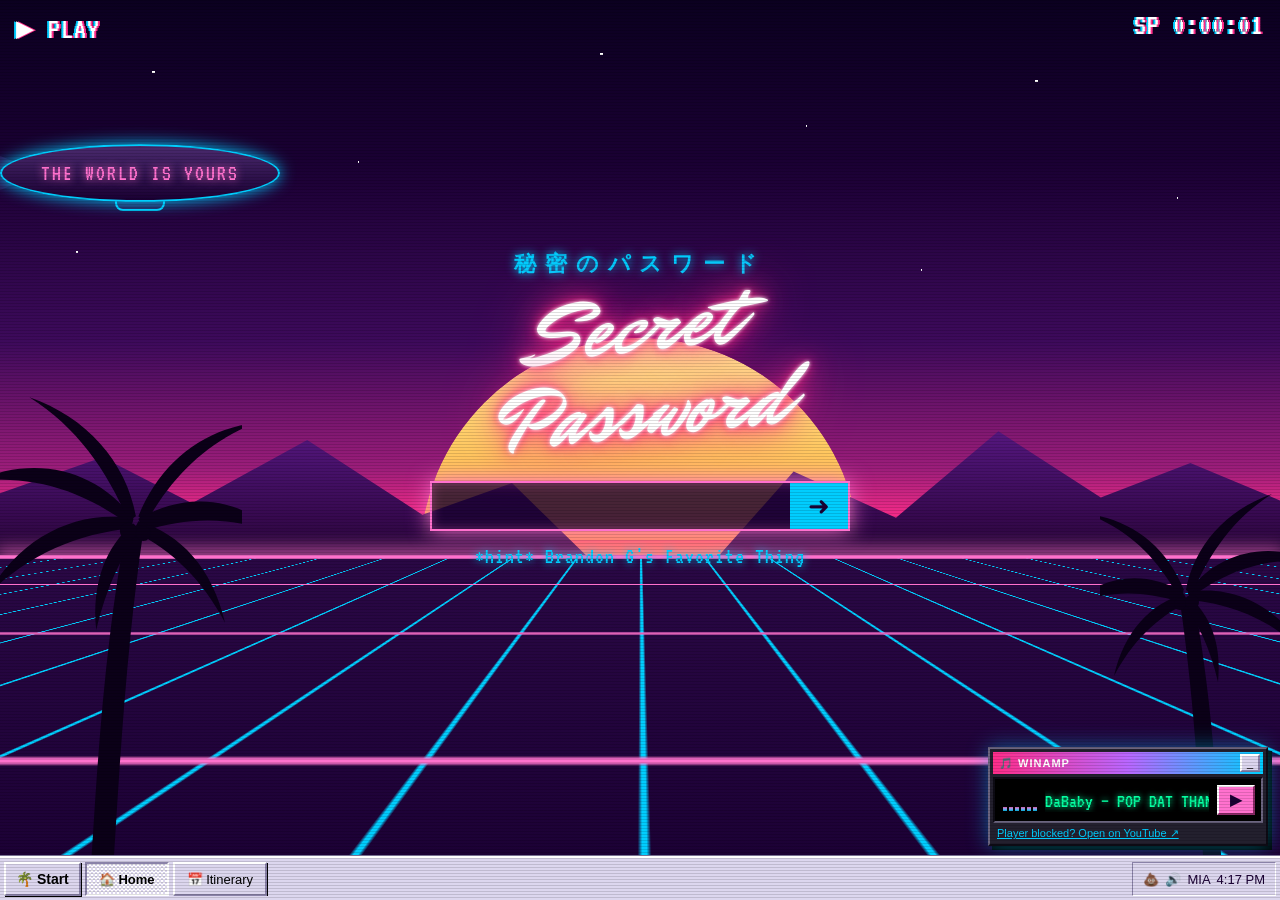
<file: index.html>
<!DOCTYPE html>
<html lang="en">
<head>
<meta charset="utf-8">
<meta name="viewport" content="width=device-width, initial-scale=1, viewport-fit=cover">
<title>~*~ MIAMIVENTION 2026 ~*~ OFFICIAL HOMEPAGE</title>
<meta name="description" content="The official homepage of MIAMIVENTION. Yachts. Ferraris. Supermodels (us).">
<link rel="icon" href="data:image/svg+xml,%3Csvg xmlns='http://www.w3.org/2000/svg' viewBox='0 0 100 100'%3E%3Ctext y='.9em' font-size='90'%3E%F0%9F%8C%B4%3C/text%3E%3C/svg%3E">
<link rel="preconnect" href="https://fonts.googleapis.com">
<link rel="preconnect" href="https://fonts.gstatic.com" crossorigin>
<link rel="stylesheet" href="https://fonts.googleapis.com/css2?family=Audiowide&family=Mr+Dafoe&family=VT323&display=swap">
<link rel="stylesheet" href="style.css?v=202609241725">
<script src="data.enc.js?v=202609241725"></script>
<script src="credits.js?v=202609241725"></script>
<script src="site.js?v=202609241725"></script>
</head>
<body>
<main class="desktop" hidden>

  <header class="hero">
    <img class="bust" src="images/helios.png" alt="Marble head of Helios, glowing pink">
    <div class="titles">
      <p class="katakana">マイアミベンション</p>
      <h1 class="chrome">MIAMI</h1>
      <p class="neon-script">Vention</p>
      <p class="aesthetic">Ａ Ｅ Ｓ Ｔ Ｈ Ｅ Ｔ Ｉ Ｃ　２０２６</p>
    </div>
  </header>

  <div class="marquee"><span>✦ WELCOME 2 THE OFFICIAL MIAMIVENTION HOMEPAGE ✦ SIX GROWN MEN 🕺 ONE AIRBNB 🏢 ZERO SUPERVISION 🚨 COMBINED CREDIT SCORE: 1,140 💳 SAY HELLO TO MY LITTLE FRIEND (IT'S MY LIVER) 🍹 THE WORLD IS YOURS (THE $400 SECURITY DEPOSIT IS NOT) 🌎 THIS SITE IS Y2K COMPLIANT. WE ARE NOT 💾 ✦ PROUDLY SPONSORED BY POOPLY™, THE #1 APP FOR YOUR #2 💩 ✦ ASK US ABOUT OUR SERIES A ✦</span></div>

  <div class="two-up">
    <section class="win">
      <div class="win-title"><span>⏱ COUNTDOWN.EXE</span><span class="win-btns"><i>_</i><i>□</i><i>×</i></span></div>
      <div class="win-body countdown"><div class="label">LOADING...</div><div class="digits">--</div></div>
    </section>

    <section class="win">
      <div class="win-title"><span>📄 README.TXT - Notepad</span><span class="win-btns"><i>_</i><i>□</i><i>×</i></span></div>
      <div class="win-body">
        <p class="lead"><b>Welcome, weary traveler of the Information Superhighway.</b> You have reached the <span class="rainbow">OFFICIAL MIAMIVENTION WEB SITE</span>, home of the most important gathering of the century: six grown men who peaked in college (five of them; one went on to earn a PhD in chemistry), in Miami, pretending we own a yacht.</p>
        <p class="lead">Check the <a href="itinerary.html">ITINERARY</a> for where to be. Do not be late. The yacht waits for no one. It is also not a yacht. It is a pontoon. It may be a pool float.</p>
      </div>
    </section>
  </div>

  <div class="btn-row">
    <button class="btn" onclick="toggleDisco(this)">🪩 DISCO MODE</button>
  </div>

  <button class="ad" onclick="MV.popup('We regret to inform you that the yacht is out of stock.\n\nYou have instead won: one (1) warm White Claw found under the Airbnb couch and a lingering sense of regret.', 'CONGRATULATIONS.EXE')">🎉 CONGRATULATIONS!!! YOU ARE THE 1,000,000th VISITOR!!! CLICK HERE TO CLAIM YOUR FREE YACHT 🎉</button>

  <a class="pooply-banner" id="pooply" href="https://apps.apple.com/us/app/pooply-gut-health-tracker/id6759941288" target="_blank" rel="noopener" aria-label="Get Pooply, Gut Health Tracker, on the App Store">
    <div class="pb-copy">
      <div class="pb-app"><img class="pb-icon" src="images/pooply/icon.jpg" alt="" width="64" height="64"><div><div class="pb-name">Pooply</div><div class="pb-sub">Gut Health Tracker</div></div></div>
      <div class="pb-headline">Track your gut health with AI.</div>
      <div class="pb-meta">★ 4.7 &nbsp;·&nbsp; Free &nbsp;·&nbsp; iPhone</div>
      <span class="pb-cta"><svg viewBox="0 0 24 24" aria-hidden="true"><path fill="currentColor" d="M16.4 12.6c0-2.6 2.1-3.8 2.2-3.9-1.2-1.8-3.1-2-3.7-2-1.6-.2-3.1.9-3.9.9-.8 0-2-.9-3.4-.9-1.7 0-3.3 1-4.2 2.6-1.8 3.1-.5 7.7 1.3 10.2.9 1.2 1.9 2.6 3.2 2.6 1.3-.1 1.8-.8 3.3-.8s2 .8 3.4.8c1.4 0 2.3-1.3 3.1-2.5 1-1.4 1.4-2.8 1.4-2.9 0 0-2.7-1-2.7-4.1zM13.9 5c.7-.9 1.2-2.1 1.1-3.3-1 0-2.3.7-3 1.6-.7.8-1.2 2-1.1 3.2 1.1.1 2.3-.6 3-1.5z"/></svg><span><small>Download on the</small>App Store</span></span>
    </div>
    <div class="pb-phones" aria-hidden="true">
      <img src="images/pooply/shot2.jpg" alt="" loading="lazy">
      <img src="images/pooply/shot1.jpg" alt="" loading="lazy">
      <img src="images/pooply/shot3.jpg" alt="" loading="lazy">
    </div>
  </a>

  <section class="win" id="showroom">
    <div class="win-title"><span>🏎️ C:\MIAMI\SHOWROOM</span><span class="win-btns"><i>_</i><i>□</i><i>×</i></span></div>
    <div class="win-body">
      <p class="center" style="margin-top:0"><i>Vehicles available to delegates*</i><br><span class="small">*not available to delegates. Delegates will be sharing an UberX with a driver who has opinions about crypto.</span></p>
      <div class="gallery" id="showroom-gallery"></div>
    </div>
    <div class="win-status">5 object(s) &nbsp;|&nbsp; 0 bytes free &nbsp;|&nbsp; $0.00 in checking &nbsp;|&nbsp; Pooply™ revenue to date: $0.00</div>
  </section>

  <section class="win" id="crew">
    <div class="win-title"><span>💃 SUPERMODELS.DAT</span><span class="win-btns"><i>_</i><i>□</i><i>×</i></span></div>
    <div class="win-body dark">
      <p class="center" style="margin-top:0;font-family:VT323,monospace;font-size:20px;color:var(--pink)">REPRESENTED BY MIAMIVENTION TALENT AGENCY, INC. (CURRENTLY UNDER INVESTIGATION)</p>
      <div class="crew" id="crew-grid"></div>
    </div>
  </section>

  <section class="win" id="vip">
    <div class="win-title"><span>🍾 BOTTLE_SERVICE.HTM</span><span class="win-btns"><i>_</i><i>□</i><i>×</i></span></div>
    <div class="win-body dark vip">
      <h3>The Miamivention Collection</h3>
      <div class="sub">PRICES IN USD ✦ SPARKLERS INCLUDED</div>
      <table>
        <tr><td>Dom Pérignon, carried out by a man in a captain's hat (it's Blake, he brought his own hat)</td><td class="price">$1,200</td></tr>
        <tr><td>Grey Goose (the "it doesn't count, I'm on vacation")</td><td class="price">$650</td></tr>
        <tr><td>Sparkler + DJ mispronounces our group name</td><td class="price">$400</td></tr>
        <tr><td>Pooply™ AI analysis of whatever happens after the Grey Goose</td><td class="price">FREE (sadly)</td></tr>
        <tr><td>Round of shots for the Pooply™ board of directors</td><td class="price">$0 (it's just us)</td></tr>
        <tr><td>Bottle of André with a sparkler duct-taped to it</td><td class="price">$11.99</td></tr>
        <tr><td>Table next to the DJ</td><td class="price">your 401(k)</td></tr>
        <tr><td>Getting kicked out before midnight</td><td class="price">FREE</td></tr>
        <tr><td>Being seen</td><td class="price">PRICELESS</td></tr>
      </table>
      <div class="fine">The VIP section is whichever booth security hasn't cleared yet. 30% gratuity added to parties of 1 or more. Miami Brandon's card will be declined; this is a known issue and IT is aware.</div>
    </div>
  </section>

  <section class="win" id="scenery">
    <div class="win-title"><span>🌴 C:\MIAMI\SCENERY</span><span class="win-btns"><i>_</i><i>□</i><i>×</i></span></div>
    <div class="win-body"><div class="gallery" id="scenery-gallery"></div></div>
    <div class="win-status">4 object(s) &nbsp;|&nbsp; ＶＩＢＥＳ: immaculate &nbsp;|&nbsp; DIGNITY: 0 KB</div>
  </section>

  <div class="two-up">
    <section class="win" id="guestbook">
      <div class="win-title"><span>📖 GUESTBOOK.TXT</span><span class="win-btns"><i>_</i><i>□</i><i>×</i></span></div>
      <div class="win-body guestbook">
        <div id="guestbook-entries"></div>
        <p class="center" style="margin-bottom:0"><button class="btn" onclick="MV.popup('ERROR 404: The guestbook server has been seized by the FBI.\n\nPlease sign the guestbook in the group chat instead.', 'guestbook.cgi')">✍️ SIGN MY GUESTBOOK</button></p>
      </div>
    </section>

    <section class="win">
      <div class="win-title"><span>📊 STATS.EXE</span><span class="win-btns"><i>_</i><i>□</i><i>×</i></span></div>
      <div class="win-body center">
        <p style="margin-top:0"><b>YOU ARE VISITOR NUMBER:</b><br><span class="small">(all of them were Miami Brandon refreshing, which is also Pooply™'s entire user base)</span></p>
        <div class="counter"></div>
        <div class="badges">
          <div class="badge" style="background:#000;color:#05ffa1">BEST VIEWED IN<br>NETSCAPE 4.0</div>
          <div class="badge" style="background:#6b3a0c;color:#fffb96">💩 POWERED BY<br>POOPLY™</div>
          <div class="badge" style="background:#fffb96;color:#000">🏆 COOL SITE<br>OF THE DAY '97</div>
          <div class="badge" style="background:#ff71ce;color:#000">Y2K<br>COMPLIANT ✔</div>
          <div class="badge" style="background:#01cdfe;color:#000">MADE WITH<br>NOTEPAD + SPITE</div>
          <div class="badge" style="background:#1a0033;color:#ff71ce">FLAPPY TURD<br>HIGH SCORE: 3</div>
        </div>
        <p class="small">
          [ <a href="#" onclick="MV.popup('You are already in the Miami WebRing.', 'webring.exe');return false">&lt;&lt; PREV</a> |
          <b>🌴 MIAMI WEBRING 🌴</b> |
          <a href="#" onclick="MV.popup('There are no other sites in the Miami WebRing.', 'webring.exe');return false">NEXT &gt;&gt;</a> ]
        </p>
        <p class="small" style="margin-bottom:0">© 1996-<span id="year"></span> Miamivention Enterprises. Site designed by Dr. Brandon N., PhD. Email the <a href="#" onclick="MV.popup('The webmaster, Dr. Brandon N., PhD (Chemistry), Co-Founder of Pooply™, is not available at this time.', 'Outlook Express');return false">webmaster</a>.</p>
      </div>
    </section>
  </div>

  <div class="marquee reverse"><span>✦ NO CAPES ✦ LINEN ONLY ✦ SHIRTS UNBUTTONED TO A MEDICALLY CONCERNING DEPTH ✦ WHAT HAPPENS AT MIAMIVENTION GOES IN THE GROUP CHAT, THEN THE BEST MAN SPEECH ✦ HYDRATE OR DIEDRATE ✦ IF YOU SEE MIAMI BRANDON BEFORE NOON, NO YOU DIDN'T ✦</span></div>

  <section class="win">
    <div class="win-title"><span>⚖️ CREDITS.TXT</span><span class="win-btns"><i>_</i><i>□</i><i>×</i></span></div>
    <div class="win-body credits" id="credits"></div>
  </section>

</main>

<script>
MV.ready(function () {
  var T = TRIP, C = CREDITS, esc = MV.esc;
  document.getElementById("year").textContent = T.year;

  function polaroid(key, caption, stamp) {
    return '<div class="polaroid"><div class="shot"><img src="images/' + key + '.jpg" alt="' + esc(caption) +
      '" data-missing="PHOTO NOT FOUND" loading="lazy"></div><div class="stamp">' + esc(stamp) +
      '</div><div class="cap">' + esc(caption) + "</div></div>";
  }

  document.getElementById("showroom-gallery").innerHTML = [
    polaroid("testarossa", "bought with Pooply™ money (it is a Kia Soul)", "'89 11 12"),
    polaroid("f40", "the backup car (we cannot afford the gas)", "'91 11 13"),
    polaroid("countach", "Blake's midlife crisis, arriving early", "'87 11 13"),
    polaroid("yacht", "the boat (artist's rendering) (artist lied)", "'94 11 13"),
    polaroid("yacht2", "a boat we will be asked to leave", "'95 11 14"),
  ].join("");

  document.getElementById("scenery-gallery").innerHTML = [
    polaroid("colony", "Ocean Drive after dark (we will not get in)", "'93 11 12"),
    polaroid("carlyle", "home of The Birdcage (our spiritual home)", "'96 11 14"),
    polaroid("lifeguard", "11 AM (Miami Brandon's alarm: 3 PM)", "'92 11 13"),
    polaroid("flamingo", "a local who has seen things", "'90 11 14"),
  ].join("");

  document.getElementById("crew-grid").innerHTML = T.crew.map(function (p) {
    return '<div class="card"><div class="shot"><img src="' + esc(p.photoData || "images/crew/" + p.photo) + '" alt="' + esc(p.name) +
      '" data-emoji="🕶️" data-missing="HEADSHOT PENDING. AGENT HAS BEEN NOTIFIED."></div>' +
      '<div class="name">' + esc(p.full || p.name) + '</div><div class="role">' + esc(p.title) + "</div>" +
      (p.bio ? '<div class="bio">' + esc(p.bio) + "</div>" : "") + "</div>";
  }).join("");

  document.getElementById("guestbook-entries").innerHTML = (T.guestbook || []).map(function (g) {
    return '<div class="entry"><span class="who">' + esc(g.who) + '</span> <span class="small">(' + esc(g.when) + ")</span><br>" + esc(g.text) + "</div>";
  }).join("");

  document.getElementById("credits").innerHTML = "<b>Photo credits</b> (via Wikimedia Commons, shown with a color filter):<br>" +
    Object.keys(C).map(function (k) {
      var c = C[k];
      return '<a href="' + esc(c.page) + '">' + esc(c.title) + "</a> by " + esc(c.author) + " (" + esc(c.license) + ")";
    }).join("<br>");

  MV.watchImages();
});
</script>
</body>
</html>
</file>
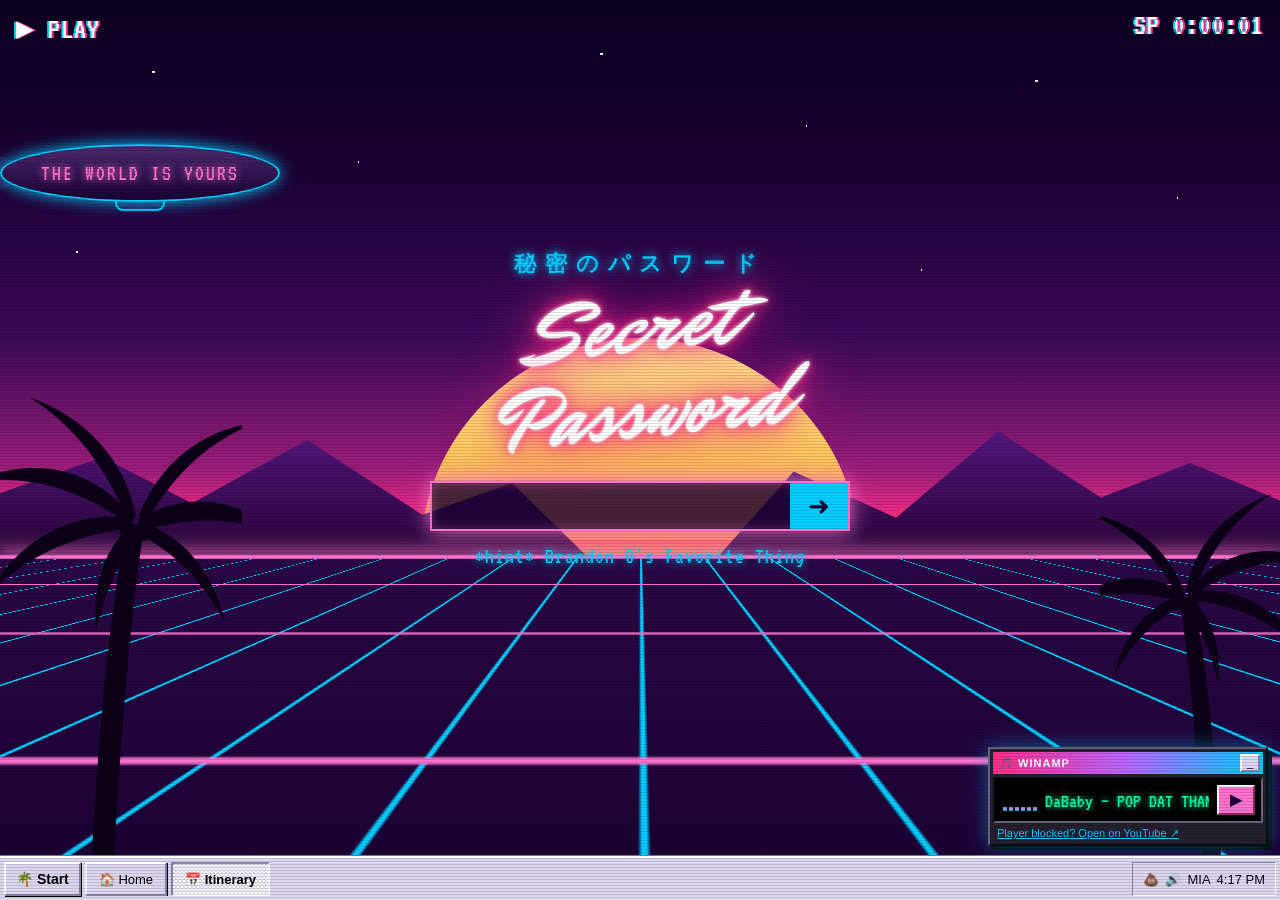
<file: itinerary.html>
<!DOCTYPE html>
<html lang="en">
<head>
<meta charset="utf-8">
<meta name="viewport" content="width=device-width, initial-scale=1, viewport-fit=cover">
<title>~*~ MIAMIVENTION ~*~ OFFICIAL ITINERARY</title>
<link rel="icon" href="data:image/svg+xml,%3Csvg xmlns='http://www.w3.org/2000/svg' viewBox='0 0 100 100'%3E%3Ctext y='.9em' font-size='90'%3E%F0%9F%93%85%3C/text%3E%3C/svg%3E">
<link rel="preconnect" href="https://fonts.googleapis.com">
<link rel="preconnect" href="https://fonts.gstatic.com" crossorigin>
<link rel="stylesheet" href="https://fonts.googleapis.com/css2?family=Audiowide&family=Mr+Dafoe&family=VT323&display=swap">
<link rel="stylesheet" href="style.css?v=202609241725">
<script src="data.enc.js?v=202609241725"></script>
<script src="site.js?v=202609241725"></script>
</head>
<body>
<main class="desktop" hidden>

  <header class="hero solo">
    <div class="titles">
      <p class="katakana">マイアミベンション　旅程</p>
      <h1 class="chrome small">ITINERARY</h1>
      <p class="neon-script">Miamivention</p>
      <p class="aesthetic" id="date-range"></p>
    </div>
  </header>

  <!-- The calendar: deliberately plain and modern so it's actually usable -->
  <section class="gcal" id="cal" aria-label="Trip calendar">
    <div class="gc-top">
      <div class="gc-title"><span class="gc-logo" aria-hidden="true">📅</span><b>Miamivention</b><span class="gc-range" id="gc-range"></span></div>
      <div class="gc-controls">
        <button class="gc-btn" id="gc-today" type="button">Today</button>
        <button class="gc-btn gc-icon" id="gc-prev" type="button" aria-label="Previous day">‹</button>
        <button class="gc-btn gc-icon" id="gc-next" type="button" aria-label="Next day">›</button>
        <div class="gc-views" role="group" aria-label="View">
          <button type="button" data-view="day">Day</button>
          <button type="button" data-view="week">Week</button>
          <button type="button" data-view="list">Schedule</button>
        </div>
      </div>
    </div>
    <div class="gc-upnext" id="gc-upnext" hidden></div>
    <div class="gc-days" id="gc-days" role="tablist" aria-label="Trip days"></div>
    <div class="gc-body" id="gc-body"></div>
    <div class="gc-foot">
      <span class="gc-legend" id="gc-legend"></span>
      <span class="gc-foot-actions"><button class="gc-btn" id="ics" type="button">⬇ Add everything to my calendar</button><span id="links"></span></span>
    </div>
  </section>

  <div class="gc-sheet-back" id="gc-sheet" hidden></div>

  <section class="win" id="todo-win">
    <div class="win-title"><span>📋 TODO.TXT - Notepad</span><span class="win-btns"><i>_</i><i>□</i><i>×</i></span></div>
    <div class="win-body"><ul class="todo" id="todo"></ul></div>
  </section>

  <section class="win" id="flights">
    <div class="win-title"><span>✈️ ARRIVALS.DAT</span><span class="win-btns"><i>_</i><i>□</i><i>×</i></span></div>
    <div class="win-body">
      <div class="scroll-x"><table class="info-table stack" id="arrivals-table"></table></div>
    </div>
    <div class="win-status">Departure times are local to the departure airport.</div>
  </section>

  <section class="win">
    <div class="win-title"><span>🛫 DEPARTURES.DAT</span><span class="win-btns"><i>_</i><i>□</i><i>×</i></span></div>
    <div class="win-body">
      <div class="scroll-x"><table class="info-table stack" id="departures-table"></table></div>
    </div>
    <div class="win-status">Landing times are local to the arrival airport.</div>
  </section>

  <div class="two-up">
    <section class="win" id="lodging">
      <div class="win-title"><span>🏨 HOME_BASE.TXT</span><span class="win-btns"><i>_</i><i>□</i><i>×</i></span></div>
      <div class="win-body"><table class="info-table" id="lodging-table"></table></div>
    </section>

    <section class="win" id="packing">
      <div class="win-title"><span>🧳 PACKING.LST</span><span class="win-btns"><i>_</i><i>□</i><i>×</i></span></div>
      <div class="win-body">
        <ul class="checklist" id="packing-list"></ul>
        <p class="center small" style="margin-bottom:0"><button class="btn" id="reset-packing">Uncheck all</button><br>Checkmarks are saved on your own device.</p>
      </div>
    </section>
  </div>

  <div class="marquee reverse"><span>✦ ALL TIMES MIAMI TIME (ADD 3 HOURS FOR MIAMI BRANDON) ✦ HYDRATE ✦ SUNSCREEN ✦ NO ONE GETS LEFT AT THE CLUB (AGAIN) ✦ SOMEONE PICK UP LEVI SATURDAY MORNING ✦ DO NOT LET BLAKE NEAR THE AUX ✦</span></div>

  <p class="center small" style="color:#fff">© 1996-<span id="year"></span> Miamivention Enterprises. Calendar by Dr. Brandon N., PhD. <a href="index.html" style="color:var(--cyan)">Back to the homepage</a>.</p>

</main>

<script>
MV.ready(function () {
  var T = TRIP, esc = MV.esc, miami = MV.miami;
  var TAGS = {
    food:   { icon: "🍽️", color: "#f4511e", name: "Food" },
    party:  { icon: "🪩", color: "#8e24aa", name: "Party" },
    beach:  { icon: "🏖️", color: "#039be5", name: "Beach" },
    boat:   { icon: "🛥️", color: "#3f51b5", name: "Boat" },
    travel: { icon: "✈️", color: "#616161", name: "Travel" },
    chill:  { icon: "🌴", color: "#e67c73", name: "Chill" },
  };
  var LOCAL = {
    MIA: { name: "Miami International Airport (MIA)", drive: 135 },
    FLL: { name: "Fort Lauderdale-Hollywood International Airport (FLL)", drive: 150 },
  };
  var DAY_START = 6 * 60, DAY_END = 26 * 60; // grid runs 6 AM to 2 AM
  document.getElementById("year").textContent = T.year;

  // ---------- formatting ----------
  function pad(n) { return (n < 10 ? "0" : "") + n; }
  function toMin(hhmm) { var p = hhmm.split(":"); return +p[0] * 60 + +p[1]; }
  function fmtMin(m) {
    m = ((m % 1440) + 1440) % 1440;
    var h = Math.floor(m / 60), mm = m % 60;
    return ((h + 11) % 12 + 1) + (mm ? ":" + pad(mm) : "") + (h >= 12 ? " PM" : " AM");
  }
  function fmtDate(iso, opts) {
    return new Date(iso + "T12:00:00").toLocaleDateString("en-US", opts || { weekday: "long", month: "long", day: "numeric" });
  }
  function shortDate(iso) { return fmtDate(iso, { weekday: "short", month: "numeric", day: "numeric" }); }
  function fmtDateTime(iso) { var p = iso.split("T"); return shortDate(p[0]) + " " + fmtMin(toMin(p[1])); }
  function names(list) { return list.length < 3 ? list.join(" & ") : list.slice(0, -1).join(", ") + " & " + list[list.length - 1]; }
  function flightName(f) { return f.airline + (f.flight ? " " + f.flight : ""); }
  function mapsUrl(where) { return "https://www.google.com/maps/search/?api=1&query=" + encodeURIComponent(where); }
  function shortPlace(where) { return where ? where.split(",")[0] : ""; }

  // Miami "now": date string + minutes since midnight
  function miamiNow() {
    var d = new Date();
    var date = d.toLocaleDateString("en-CA", { timeZone: "America/New_York" });
    var t = d.toLocaleTimeString("en-GB", { timeZone: "America/New_York", hour: "2-digit", minute: "2-digit", hour12: false });
    return { date: date, min: toMin(t) };
  }

  var dates = T.days.map(function (d) { return d.date; });
  document.getElementById("date-range").textContent =
    fmtDate(dates[0], { month: "short", day: "numeric" }).toUpperCase() + " — " +
    fmtDate(dates[dates.length - 1], { month: "short", day: "numeric" }).toUpperCase() + "　" + T.year;
  document.getElementById("gc-range").textContent =
    fmtDate(dates[0], { month: "short", day: "numeric" }) + " – " + fmtDate(dates[dates.length - 1], { month: "short", day: "numeric", year: "numeric" });

  // ---------- who's in town ----------
  function inTown(date) {
    return T.crew.filter(function (c) {
      var arr = T.flights.filter(function (f) { return f.dir === "in" && f.people.indexOf(c.name) > -1; })[0];
      var dep = T.flights.filter(function (f) { return f.dir === "out" && f.people.indexOf(c.name) > -1; })[0];
      return (!arr || arr.arrives.split("T")[0] <= date) && (!dep || dep.departs.split("T")[0] >= date);
    }).map(function (c) { return c.name; });
  }

  // ---------- build one list of normalized events ----------
  var events = [];
  T.days.forEach(function (day) {
    day.events.forEach(function (ev) {
      var start = ev.allDay ? 0 : toMin(ev.time);
      var end = ev.allDay ? 1440 : ev.end ? toMin(ev.end) : start + 120;
      if (end <= start) end += 1440; // runs past midnight
      events.push({
        date: day.date, start: start, end: end, allDay: !!ev.allDay,
        title: ev.title, tag: ev.tag || "chill", where: ev.where, who: ev.who, status: ev.status,
        url: ev.url, conf: ev.conf, cost: ev.cost, info: ev.info || "", joke: ev.joke || ev.notes || "",
      });
    });
  });
  T.flights.forEach(function (f) {
    var code = f.dir === "in" ? f.to : f.from, airport = LOCAL[code];
    if (!airport) return;
    var stamp = f.dir === "in" ? f.arrives : f.departs, date = stamp.split("T")[0];
    if (dates.indexOf(date) < 0) return;
    var t = toMin(stamp.split("T")[1]), who = names(f.people), plural = f.people.length > 1;
    if (f.dir === "in") {
      events.push({
        date: date, start: t, end: t + 60, tag: "travel", where: airport.name, who: who, conf: f.conf,
        title: who + " land" + (plural ? "" : "s") + " at " + code,
        info: flightName(f) + " from " + f.from + (f.via ? " via " + f.via : "") + ", lands at " + code + " at " + fmtMin(t) + ". Needs a ride from " + code + " to the Airbnb.",
        joke: "Has not slept. Approach slowly.", flight: flightName(f), meta: "Lands " + fmtMin(t) + " · " + code,
      });
    } else {
      var leave = t - airport.drive;
      events.push({
        date: date, start: leave, end: t, tag: "travel", where: airport.name, who: who, conf: f.conf,
        title: who + " fl" + (plural ? "y" : "ies") + " out of " + code,
        info: flightName(f) + " " + f.from + " → " + f.to + (f.via ? " via " + f.via : "") + ", departs " + fmtMin(t) + ". Leave the Airbnb by " + fmtMin(leave) + ".",
        joke: "Say goodbye to your liver.", flight: flightName(f), meta: "Leave " + fmtMin(leave) + " · departs " + fmtMin(t),
      });
    }
  });
  events.sort(function (a, b) { return a.date < b.date ? -1 : a.date > b.date ? 1 : (b.allDay - a.allDay) || a.start - b.start; });
  events.forEach(function (e, i) { e.id = i; });
  function onDate(date) { return events.filter(function (e) { return e.date === date; }); }
  function whenText(e) {
    return e.allDay ? "All day" : fmtMin(e.start) + " – " + fmtMin(e.end) + (e.end > 1440 ? " (next day)" : "");
  }
  function attendees(e) { return e.who || "Everyone in town (" + inTown(e.date).join(", ") + ")"; }

  // ---------- state ----------
  // Default: day view on phones, week view on bigger screens. Remember the last choice.
  var state = { view: window.matchMedia("(max-width: 700px)").matches ? "day" : "week", date: dates[0] };
  try {
    var saved = JSON.parse(localStorage.getItem("mv-cal") || "null");
    if (saved && dates.indexOf(saved.date) > -1 && /^(day|week|list)$/.test(saved.view)) state = saved;
  } catch (e) {}
  var now0 = miamiNow();
  if (dates.indexOf(now0.date) > -1) state.date = now0.date; // during the trip, open on today
  function save() { try { localStorage.setItem("mv-cal", JSON.stringify(state)); } catch (e) {} }

  // ---------- rendering ----------
  var body = document.getElementById("gc-body");
  var PX = 48; // pixels per hour

  function dayChips() {
    var today = miamiNow().date;
    document.getElementById("gc-days").hidden = state.view === "week";
    document.getElementById("gc-days").innerHTML = dates.map(function (d, i) {
      var sel = d === state.date && state.view === "day";
      return '<button type="button" role="tab" aria-selected="' + sel + '" class="gc-chip' + (sel ? " sel" : "") + (d === today ? " today" : "") + '" data-date="' + d + '">' +
        '<span class="gc-dow">' + fmtDate(d, { weekday: "short" }).toUpperCase() + "</span>" +
        '<span class="gc-num">' + fmtDate(d, { day: "numeric" }) + "</span>" +
        '<span class="gc-theme">' + esc(T.days[i].theme) + "</span></button>";
    }).join("");
    document.querySelectorAll(".gc-views button").forEach(function (b) { b.classList.toggle("sel", b.dataset.view === state.view); });
  }

  // Lay out overlapping events side by side, Google-style.
  function layout(list) {
    var timed = list.filter(function (e) { return !e.allDay; }).sort(function (a, b) { return a.start - b.start || b.end - a.end; });
    var clusters = [], cur = null, curEnd = -1;
    timed.forEach(function (e) {
      if (!cur || e.start >= curEnd) { cur = []; clusters.push(cur); curEnd = -1; }
      cur.push(e); curEnd = Math.max(curEnd, e.end);
    });
    clusters.forEach(function (c) {
      var cols = [];
      c.forEach(function (e) {
        for (var i = 0; i < cols.length; i++) if (cols[i] <= e.start) break;
        cols[i] = e.end; e.col = i;
      });
      c.forEach(function (e) { e.cols = cols.length; });
    });
    return timed;
  }

  function block(e) {
    var s = Math.max(e.start, DAY_START), en = Math.min(Math.max(e.end, s + 30), DAY_END);
    var top = (s - DAY_START) / 60 * PX, h = Math.max((en - s) / 60 * PX - 2, 22);
    var w = 100 / e.cols, tag = TAGS[e.tag] || TAGS.chill;
    return '<button type="button" class="gc-ev' + (e.status === "Idea" ? " idea" : "") + (h < 44 ? " tight" : "") + '" data-id="' + e.id + '" style="top:' + top + "px;height:" + h + "px;left:calc(" + (e.col * w) + "% + 2px);width:calc(" + w + '% - 4px);--c:' + tag.color + '">' +
      '<span class="gc-ev-title">' + esc(e.title) + "</span>" +
      '<span class="gc-ev-meta">' + esc(e.meta || fmtMin(e.start) + (e.where ? ", " + shortPlace(e.where) : "")) + "</span></button>";
  }

  function grid(days) {
    var hours = "";
    for (var m = DAY_START; m < DAY_END; m += 60) hours += '<div class="gc-hour"><span>' + (m === DAY_START ? "" : fmtMin(m)) + "</span></div>";
    var n = miamiNow();
    var heads = days.map(function (d) {
      var i = dates.indexOf(d);
      return '<button type="button" class="gc-colhead' + (d === n.date ? " today" : "") + '" data-date="' + d + '">' +
        '<span class="gc-dow">' + fmtDate(d, { weekday: "short" }).toUpperCase() + '</span><span class="gc-num">' + fmtDate(d, { day: "numeric" }) + "</span>" +
        (days.length === 1 ? '<span class="gc-theme">' + esc(T.days[i].theme) + "</span>" : "") + "</button>";
    }).join("");
    var allday = days.map(function (d) {
      return '<div class="gc-allday-cell">' + onDate(d).filter(function (e) { return e.allDay; }).map(function (e) {
        var tag = TAGS[e.tag] || TAGS.chill;
        return '<button type="button" class="gc-ev gc-ev-allday' + (e.status === "Idea" ? " idea" : "") + '" data-id="' + e.id + '" style="--c:' + tag.color + '"><span class="gc-ev-title">' + esc(e.title) + "</span></button>";
      }).join("") + "</div>";
    }).join("");
    var cols = days.map(function (d) {
      var line = "";
      if (d === n.date && n.min >= DAY_START && n.min < DAY_END) line = '<div class="gc-now" style="top:' + ((n.min - DAY_START) / 60 * PX) + 'px"></div>';
      // late-night events from the previous day show up after midnight on the grid of that previous day, so nothing extra here
      return '<div class="gc-col">' + layout(onDate(d)).map(block).join("") + line + "</div>";
    }).join("");
    var height = (DAY_END - DAY_START) / 60 * PX;
    return '<div class="gc-grid" style="--n:' + days.length + '">' +
      '<div class="gc-heads"><div class="gc-gutter"></div>' + heads + "</div>" +
      '<div class="gc-alldays"><div class="gc-gutter gc-allday-label">all-day</div>' + allday + "</div>" +
      '<div class="gc-scroll"><div class="gc-canvas" style="height:' + height + 'px"><div class="gc-hours">' + hours + '</div><div class="gc-cols">' + cols + "</div></div></div></div>";
  }

  function list() {
    return '<div class="gc-list">' + dates.map(function (d, i) {
      var evs = onDate(d);
      return '<div class="gc-list-day"><button type="button" class="gc-list-date" data-date="' + d + '"><span class="gc-num">' + fmtDate(d, { day: "numeric" }) + '</span><span>' + esc(fmtDate(d, { month: "short", weekday: "short" }).toUpperCase()) + '</span></button><div class="gc-list-evs">' +
        '<div class="gc-list-theme">' + esc(T.days[i].theme) + "</div>" +
        (evs.length ? evs.map(function (e) {
          var tag = TAGS[e.tag] || TAGS.chill;
          return '<button type="button" class="gc-list-ev" data-id="' + e.id + '"><span class="gc-dot" style="background:' + tag.color + '"></span>' +
            '<span class="gc-list-time">' + esc(whenText(e)) + '</span><span class="gc-list-main"><b>' + esc(e.title) + "</b>" +
            (e.status ? ' <span class="gc-pill ' + e.status.toLowerCase() + '">' + esc(e.status) + "</span>" : "") +
            "<span>" + esc(e.info) + "</span></span></button>";
        }).join("") : '<div class="gc-empty">Nothing planned yet.</div>') + "</div></div>";
    }).join("") + "</div>";
  }

  function render() {
    dayChips();
    body.innerHTML = state.view === "list" ? list() : grid(state.view === "day" ? [state.date] : dates);
    var sc = body.querySelector(".gc-scroll");
    if (sc) {
      var shown = state.view === "day" ? [state.date] : dates;
      var first = Math.min.apply(null, events.filter(function (e) { return !e.allDay && shown.indexOf(e.date) > -1; }).map(function (e) { return e.start; }).concat([9 * 60]));
      var n = miamiNow(), target = dates.indexOf(n.date) > -1 ? n.min - 120 : first - 30; // show now, or the first event
      sc.scrollTop = Math.max(0, (target - DAY_START) / 60 * PX);
    }
    upNext();
    save();
  }

  // ---------- up next ----------
  function eventStart(e) { return miami(e.date + "T" + pad(Math.floor(e.start / 60) % 24) + ":" + pad(e.start % 60)).getTime() + (e.start >= 1440 ? 864e5 : 0); }
  function upNext() {
    var now = Date.now(), live = null, next = null;
    events.forEach(function (e) {
      if (e.allDay) return;
      var s = eventStart(e), en = s + (e.end - e.start) * 6e4;
      if (s <= now && now < en) live = live || e;
      if (s > now && !next) next = e;
    });
    var el = document.getElementById("gc-upnext");
    var trip = now >= miami(T.start).getTime() - 7 * 864e5 && now <= miami(T.end).getTime();
    if (!trip || (!live && !next)) { el.hidden = true; return; }
    function row(label, e) {
      return '<button type="button" data-id="' + e.id + '"><b>' + label + "</b> " + esc(e.title) + ' <span>· ' + esc(shortDate(e.date) + " " + fmtMin(e.start)) + (e.where ? " · " + esc(shortPlace(e.where)) : "") + "</span></button>";
    }
    el.innerHTML = (live ? row("Now:", live) : "") + (next ? row("Up next:", next) : "");
    el.hidden = false;
  }

  // ---------- event details ----------
  var sheet = document.getElementById("gc-sheet");
  function gcalLink(e) {
    function stamp(min) {
      var d = new Date(miami(e.date + "T00:00").getTime() + min * 6e4);
      return d.toISOString().replace(/[-:]/g, "").replace(/\.\d{3}/, "");
    }
    var range = e.allDay ? e.date.replace(/-/g, "") + "/" + shortNext(e.date) : stamp(e.start) + "/" + stamp(e.end);
    var details = [e.info, e.joke].filter(Boolean).join("\n\n");
    return "https://calendar.google.com/calendar/render?action=TEMPLATE&text=" + encodeURIComponent("🌴 " + e.title) +
      "&dates=" + range + "&details=" + encodeURIComponent(details) + (e.where ? "&location=" + encodeURIComponent(e.where) : "");
  }
  function shortNext(iso) { var d = new Date(iso + "T12:00:00Z"); d.setUTCDate(d.getUTCDate() + 1); return d.toISOString().slice(0, 10).replace(/-/g, ""); }

  function openEvent(id) {
    var e = events[id], tag = TAGS[e.tag] || TAGS.chill;
    var rows = [];
    rows.push('<div class="gc-row"><span class="gc-ico">🕒</span><div>' + esc(fmtDate(e.date)) + "<br><b>" + esc(whenText(e)) + "</b></div></div>");
    if (e.where) rows.push('<div class="gc-row"><span class="gc-ico">📍</span><div><a href="' + mapsUrl(e.where) + '" target="_blank" rel="noopener">' + esc(e.where) + "</a></div></div>");
    rows.push('<div class="gc-row"><span class="gc-ico">👥</span><div>' + esc(attendees(e)) + "</div></div>");
    if (e.flight) rows.push('<div class="gc-row"><span class="gc-ico">✈️</span><div>' + esc(e.flight) + "</div></div>");
    if (e.status || e.conf || e.url) {
      rows.push('<div class="gc-row"><span class="gc-ico">🎟️</span><div>' +
        (e.status ? '<span class="gc-pill ' + e.status.toLowerCase() + '">' + esc(e.status) + "</span> " : "") +
        (e.conf ? "Conf #<b>" + esc(e.conf) + "</b> " : "") +
        (e.url ? '<a href="' + esc(e.url) + '" target="_blank" rel="noopener">Reservation / website ↗</a>' : "") + "</div></div>");
    }
    if (e.cost) rows.push('<div class="gc-row"><span class="gc-ico">💵</span><div>' + esc(e.cost) + "</div></div>");
    rows.push('<div class="gc-row"><span class="gc-ico">📝</span><div><p class="gc-info">' + esc(e.info) + "</p>" + (e.joke ? '<p class="gc-joke">' + esc(e.joke) + "</p>" : "") + "</div></div>");

    sheet.innerHTML = '<div class="gc-sheet" role="dialog" aria-modal="true" aria-labelledby="gc-sheet-title">' +
      '<div class="gc-sheet-bar"><button type="button" class="gc-close" aria-label="Close">×</button></div>' +
      '<div class="gc-sheet-head"><span class="gc-swatch" style="background:' + tag.color + '"></span><h3 id="gc-sheet-title">' + esc(e.title) + "</h3></div>" +
      rows.join("") +
      '<div class="gc-sheet-actions">' +
      (e.where ? '<a class="gc-btn" href="' + mapsUrl(e.where) + '" target="_blank" rel="noopener">📍 Directions</a>' : "") +
      '<a class="gc-btn" href="' + gcalLink(e) + '" target="_blank" rel="noopener">📅 Add to Google Calendar</a></div></div>';
    sheet.hidden = false;
    sheet.querySelector(".gc-close").focus();
  }
  function closeSheet() { sheet.hidden = true; sheet.innerHTML = ""; }
  sheet.addEventListener("click", function (e) { if (e.target === sheet || e.target.closest(".gc-close")) closeSheet(); });
  document.addEventListener("keydown", function (e) { if (e.key === "Escape" && !sheet.hidden) closeSheet(); });

  // ---------- controls ----------
  document.getElementById("cal").addEventListener("click", function (e) {
    var ev = e.target.closest("[data-id]");
    if (ev) return openEvent(+ev.dataset.id);
    var d = e.target.closest("[data-date]");
    if (d) { state.date = d.dataset.date; state.view = "day"; return render(); }
    var v = e.target.closest("[data-view]");
    if (v) { state.view = v.dataset.view; return render(); }
  });
  function step(n) {
    var i = Math.min(dates.length - 1, Math.max(0, dates.indexOf(state.date) + n));
    state.date = dates[i];
    if (state.view !== "day") state.view = "day";
    render();
  }
  document.getElementById("gc-prev").onclick = function () { step(-1); };
  document.getElementById("gc-next").onclick = function () { step(1); };
  document.getElementById("gc-today").onclick = function () {
    var n = miamiNow().date;
    state.date = dates.indexOf(n) > -1 ? n : n < dates[0] ? dates[0] : dates[dates.length - 1];
    state.view = "day";
    render();
  };
  document.getElementById("gc-legend").innerHTML = Object.keys(TAGS).map(function (k) {
    return '<span><i style="background:' + TAGS[k].color + '"></i>' + TAGS[k].name + "</span>";
  }).join("") + '<span class="gc-legend-idea"><i></i>Idea (not booked)</span>';

  render();
  setInterval(function () { if (state.view !== "list") { var sc = body.querySelector(".gc-scroll"), top = sc && sc.scrollTop; render(); if (sc) body.querySelector(".gc-scroll").scrollTop = top; } else upNext(); }, 60000);

  // ---------- flight tables ----------
  function flightTable(id, dir) {
    var rows = T.flights.filter(function (f) { return f.dir === dir; })
      .sort(function (a, b) { return (dir === "in" ? a.arrives < b.arrives : a.departs < b.departs) ? -1 : 1; });
    document.getElementById(id).innerHTML =
      '<tr class="head"><th>Who</th><th>Flight</th><th>Route</th><th>Departs</th><th>Lands</th><th>Conf</th></tr>' +
      rows.map(function (f) {
        var link = f.flight
          ? '<a href="https://www.google.com/search?q=' + encodeURIComponent(f.flight.split(" / ")[0] + " flight status") + '" target="_blank" rel="noopener">' + esc(flightName(f)) + "</a>"
          : esc(flightName(f));
        return '<tr><td data-label="Who"><b>' + esc(names(f.people)) + '</b></td><td data-label="Flight">' + link + "</td>" +
          '<td data-label="Route">' + esc(f.from) + " → " + (f.via ? esc(f.via) + " → " : "") + esc(f.to) + "</td>" +
          '<td data-label="Departs">' + esc(fmtDateTime(f.departs)) + "</td>" +
          '<td data-label="Lands">' + esc(fmtDateTime(f.arrives)) + "</td>" +
          '<td data-label="Conf">' + esc(f.conf || "—") + "</td></tr>";
      }).join("");
  }
  flightTable("arrivals-table", "in");
  flightTable("departures-table", "out");

  // ---------- lodging ----------
  var L = T.lodging;
  function mapsLink(where) { return '<a href="' + mapsUrl(where) + '" target="_blank" rel="noopener">📍 ' + esc(where) + "</a>"; }
  document.getElementById("lodging-table").innerHTML =
    "<tr><th>Where</th><td><b>" + esc(L.name) + "</b>" + (L.address ? "<br>" + mapsLink(L.address) : "") +
      (L.unit ? "<br><b>" + esc(L.unit) + "</b>" : "") + "</td></tr>" +
    (L.access ? "<tr><th>Access</th><td>" + esc(L.access) + "</td></tr>" : "") +
    (L.wifi ? "<tr><th>Wi-Fi</th><td>" + esc(L.wifi) + "</td></tr>" : "") +
    "<tr><th>Check-in</th><td>" + esc(L.checkIn) + "</td></tr>" +
    "<tr><th>Check-out</th><td>" + esc(L.checkOut) + "</td></tr>" +
    (L.hosts ? "<tr><th>Hosts</th><td>" + esc(L.hosts) + "</td></tr>" : "") +
    (L.notes ? "<tr><th>Notes</th><td>" + esc(L.notes) + "</td></tr>" : "");

  // ---------- to-dos ----------
  var todo = T.todo || [];
  document.getElementById("todo-win").hidden = !todo.length;
  document.getElementById("todo").innerHTML = todo.map(function (t) { return "<li>" + esc(t) + "</li>"; }).join("");

  // ---------- extra links ----------
  document.getElementById("links").innerHTML = (T.links || []).filter(function (l) { return l.url; }).map(function (l) {
    return '<a class="gc-btn" href="' + esc(l.url) + '" target="_blank" rel="noopener">' + esc(l.label) + "</a>";
  }).join(" ");

  // ---------- packing checklist (saved per device) ----------
  var KEY = "mv-packing", checked = {};
  try { checked = JSON.parse(localStorage.getItem(KEY) || "{}"); } catch (e) {}
  function savePack() { try { localStorage.setItem(KEY, JSON.stringify(checked)); } catch (e) {} }
  var pl = document.getElementById("packing-list");
  pl.innerHTML = T.packing.map(function (item, i) {
    return '<li><label><input type="checkbox" id="pack-' + i + '" data-item="' + esc(item) + '"' + (checked[item] ? " checked" : "") +
      "><span>" + esc(item) + "</span></label></li>";
  }).join("");
  pl.addEventListener("change", function (e) { checked[e.target.dataset.item] = e.target.checked; savePack(); });
  document.getElementById("reset-packing").onclick = function () {
    checked = {};
    savePack();
    pl.querySelectorAll("input").forEach(function (i) { i.checked = false; });
  };

  // ---------- whole-trip calendar file ----------
  document.getElementById("ics").onclick = function () {
    function stamp(d) { return d.toISOString().replace(/[-:]/g, "").replace(/\.\d{3}/, ""); }
    function txt(s) { return String(s || "").replace(/\\/g, "\\\\").replace(/\n/g, "\\n").replace(/([,;])/g, "\\$1"); }
    var nowStamp = stamp(new Date());
    var lines = ["BEGIN:VCALENDAR", "VERSION:2.0", "PRODID:-//Miamivention//Itinerary//EN", "CALSCALE:GREGORIAN", "X-WR-CALNAME:Miamivention"];
    events.forEach(function (e) {
      var base = miami(e.date + "T00:00").getTime();
      lines.push("BEGIN:VEVENT", "UID:mv-" + e.date + "-" + e.id + "@miamivention", "DTSTAMP:" + nowStamp);
      if (e.allDay) lines.push("DTSTART;VALUE=DATE:" + e.date.replace(/-/g, ""), "DTEND;VALUE=DATE:" + shortNext(e.date));
      else lines.push("DTSTART:" + stamp(new Date(base + e.start * 6e4)), "DTEND:" + stamp(new Date(base + e.end * 6e4)));
      lines.push("SUMMARY:" + txt("🌴 " + e.title));
      if (e.where) lines.push("LOCATION:" + txt(e.where));
      lines.push("DESCRIPTION:" + txt([e.info, "Who: " + attendees(e), e.joke].filter(Boolean).join("\n\n")));
      lines.push("END:VEVENT");
    });
    lines.push("END:VCALENDAR");
    var blob = new Blob([lines.join("\r\n")], { type: "text/calendar" });
    var a = document.createElement("a");
    a.href = URL.createObjectURL(blob);
    a.download = "miamivention.ics";
    document.body.appendChild(a);
    a.click();
    a.remove();
  };
});
</script>
</body>
</html>
</file>
<file: style.css>
/* ＭＩＡＭＩＶＥＮＴＩＯＮ．ＣＳＳ  —  best viewed at 800x600 on a CRT */

:root {
  --pink: #ff71ce;
  --hot: #ff2d8a;
  --cyan: #01cdfe;
  --mint: #05ffa1;
  --purple: #b967ff;
  --yellow: #fffb96;
  --night: #1a0033;
  --dusk: #3d0a5b;
  --win: #dcd6ee;       /* Win95 grey, but lavender */
  --win-dark: #8a82a8;
  --ink: #1a0033;
  --taskbar-h: 44px;
  color-scheme: light;
}

* { box-sizing: border-box; }

html { background: var(--night); }

body {
  margin: 0;
  min-height: 100vh;
  padding: 0 16px calc(var(--taskbar-h) + 24px);
  font-family: "Times New Roman", Times, serif;
  color: var(--ink);
  background: transparent;
  cursor: url("data:image/svg+xml,%3Csvg xmlns='http://www.w3.org/2000/svg' width='32' height='32'%3E%3Ctext y='26' font-size='26'%3E%F0%9F%8C%B4%3C/text%3E%3C/svg%3E") 4 4, auto;
}

a { color: #0000ee; font-weight: bold; }
a:visited { color: #7a1fa2; }
a:hover { color: var(--hot); background: var(--yellow); }

/* ================= THE SCENE (fixed behind everything) ================= */

.scene {
  position: fixed;
  inset: 0;
  z-index: 0;
  overflow: hidden;
  pointer-events: none;
  background:
    radial-gradient(1.5px 1.5px at 12% 8%, #fff 99%, transparent),
    radial-gradient(1px 1px at 28% 18%, #fff 99%, transparent),
    radial-gradient(1.5px 1.5px at 47% 6%, #fff 99%, transparent),
    radial-gradient(1px 1px at 63% 14%, #fff 99%, transparent),
    radial-gradient(1.5px 1.5px at 81% 9%, #fff 99%, transparent),
    radial-gradient(1px 1px at 92% 22%, #fff 99%, transparent),
    radial-gradient(1px 1px at 6% 28%, #fff 99%, transparent),
    radial-gradient(1px 1px at 72% 30%, #fff 99%, transparent),
    linear-gradient(180deg, #0b0020 0%, var(--night) 18%, var(--dusk) 38%, #9b1d7a 52%, var(--hot) 58%, #ff9e3d 62%);
}

.sun {
  position: absolute;
  left: 50%;
  bottom: 38%;
  width: min(70vw, 440px);
  aspect-ratio: 1;
  transform: translate(-50%, 50%);
  border-radius: 50%;
  background: linear-gradient(180deg, var(--yellow) 0%, #ffb347 38%, var(--hot) 72%, #c2187a 100%);
  box-shadow: 0 0 80px 20px rgba(255, 45, 138, 0.55);
  -webkit-mask-image: linear-gradient(180deg, #000 46%, transparent 46% 49%, #000 49% 56%, transparent 56% 60%, #000 60% 65%, transparent 65% 70%, #000 70% 74%, transparent 74% 80%, #000 80% 83%, transparent 83% 90%, #000 90% 92%, transparent 92%);
          mask-image: linear-gradient(180deg, #000 46%, transparent 46% 49%, #000 49% 56%, transparent 56% 60%, #000 60% 65%, transparent 65% 70%, #000 70% 74%, transparent 74% 80%, #000 80% 83%, transparent 83% 90%, #000 90% 92%, transparent 92%);
}

.mountains {
  position: absolute;
  left: 0;
  right: 0;
  bottom: 38%;
  height: 16vh;
  background: linear-gradient(180deg, #5b1a8a, var(--night));
  clip-path: polygon(0 100%, 0 55%, 8% 30%, 15% 62%, 24% 18%, 33% 70%, 40% 48%, 46% 100%, 56% 100%, 62% 40%, 70% 72%, 78% 12%, 86% 58%, 93% 34%, 100% 60%, 100% 100%);
  opacity: 0.95;
}

.horizon {
  position: absolute;
  left: 0;
  right: 0;
  bottom: 38%;
  height: 3px;
  background: var(--pink);
  box-shadow: 0 0 18px 4px var(--pink);
}

.floor-wrap {
  position: absolute;
  left: 0;
  right: 0;
  bottom: 0;
  height: 38%;
  perspective: 260px;
  perspective-origin: 50% 0;
  overflow: hidden;
  background: linear-gradient(180deg, #2a0845, var(--night));
}
.floor {
  position: absolute;
  left: -100%;
  right: -100%;
  top: 0;
  height: 300%;
  transform-origin: 50% 0;
  transform: rotateX(72deg);
  background-image:
    linear-gradient(var(--pink) 2px, transparent 2px),
    linear-gradient(90deg, var(--cyan) 2px, transparent 2px);
  background-size: 64px 64px;
  animation: drive 0.9s linear infinite;
}
@keyframes drive { to { background-position: 0 64px, 0 64px; } }

.palm { position: absolute; bottom: 0; height: min(62vh, 520px); width: auto; fill: #0b0018; }
.palm.left { left: -30px; }
.palm.right { right: -40px; transform: scaleX(-1); height: min(50vh, 420px); }

/* VHS scanlines + on-screen display */
.scanlines {
  position: fixed;
  inset: 0;
  z-index: 9000;
  pointer-events: none;
  background: repeating-linear-gradient(180deg, rgba(0, 0, 0, 0.13) 0 1px, transparent 1px 3px);
  animation: flicker 0.15s steps(2) infinite;
}
@keyframes flicker { 50% { opacity: 0.85; } }

.osd {
  position: fixed;
  top: 10px;
  z-index: 9001;
  pointer-events: none;
  font-family: "VT323", "Courier New", monospace;
  font-size: clamp(20px, 4vw, 30px);
  color: #fff;
  text-shadow: 2px 0 var(--hot), -2px 0 var(--cyan);
  letter-spacing: 1px;
}
.osd.left { left: 16px; }
.osd.right { right: 16px; text-align: right; }

/* ================= HERO ================= */

.desktop {
  position: relative;
  z-index: 2;
  max-width: 880px;
  margin: 0 auto;
  display: flex;
  flex-direction: column;
  gap: 28px;
}

.hero {
  position: relative;
  padding-top: 64px;
  display: grid;
  grid-template-columns: minmax(120px, 240px) 1fr;
  align-items: center;
  gap: 8px;
}
.hero.solo { grid-template-columns: 1fr; text-align: center; }

.bust {
  width: 100%;
  filter: sepia(1) hue-rotate(255deg) saturate(2.4) brightness(1.08) drop-shadow(0 0 18px var(--pink)) drop-shadow(0 0 40px var(--purple));
  animation: float 5s ease-in-out infinite;
}
@keyframes float { 50% { transform: translateY(-10px) rotate(-1.5deg); } }

.titles { text-align: center; }

.katakana {
  font-family: "Hiragino Kaku Gothic ProN", "Yu Gothic", "Noto Sans JP", sans-serif;
  font-weight: bold;
  color: var(--cyan);
  letter-spacing: 0.4em;
  font-size: clamp(14px, 3.2vw, 22px);
  text-shadow: 0 0 10px var(--cyan);
  margin: 0;
}

.chrome {
  font-family: "Audiowide", "Arial Black", Impact, sans-serif;
  font-size: clamp(56px, 15vw, 132px);
  line-height: 0.95;
  margin: 4px 0 0;
  font-style: italic;
  transform: skewX(-8deg);
  background: linear-gradient(180deg, #ffffff 0%, #d6e8ff 30%, #6f7bd6 49%, #2b0f4d 50%, #b967ff 62%, #ffc2ec 85%, #ffffff 100%);
  -webkit-background-clip: text;
          background-clip: text;
  color: transparent;
  -webkit-text-stroke: 1.5px rgba(255, 255, 255, 0.85);
  filter: drop-shadow(0 0 1px #fff) drop-shadow(3px 3px 0 var(--hot)) drop-shadow(6px 6px 0 var(--night));
  animation: glitch 6s steps(1) infinite;
}
.chrome.small { font-size: clamp(40px, 10vw, 88px); }
@keyframes glitch {
  0%, 92%, 100% { transform: skewX(-8deg); }
  93% { transform: skewX(-8deg) translate(-6px, 2px); filter: drop-shadow(-4px 0 0 var(--cyan)) drop-shadow(4px 0 0 var(--hot)); }
  95% { transform: skewX(-8deg) translate(5px, -2px); filter: drop-shadow(4px 0 0 var(--cyan)) drop-shadow(-4px 0 0 var(--hot)); }
  97% { transform: skewX(-8deg); }
}

.neon-script {
  font-family: "Mr Dafoe", "Brush Script MT", "Snell Roundhand", cursive;
  font-weight: normal;
  font-size: clamp(54px, 13vw, 118px);
  line-height: 0.8;
  margin: -0.28em 0 0 18%;
  transform: rotate(-8deg);
  color: #fff;
  text-shadow: 0 0 4px #fff, 0 0 12px var(--hot), 0 0 24px var(--hot), 0 0 48px var(--hot);
  animation: neon-buzz 4s infinite;
}
@keyframes neon-buzz {
  0%, 18%, 22%, 25%, 53%, 57%, 100% { opacity: 1; }
  20%, 24%, 55% { opacity: 0.55; }
}

.aesthetic {
  font-family: "VT323", "Courier New", monospace;
  font-size: clamp(18px, 4vw, 26px);
  color: var(--yellow);
  letter-spacing: 0.3em;
  text-shadow: 2px 2px 0 var(--hot);
  margin: 14px 0 0;
}

/* ================= WINDOWS ================= */

.win {
  background: var(--win);
  border: 2px solid;
  border-color: #fff var(--win-dark) var(--win-dark) #fff;
  box-shadow: 1px 1px 0 1px #000, 10px 10px 0 rgba(26, 0, 51, 0.55), 0 0 30px rgba(255, 113, 206, 0.35);
  padding: 3px;
}
.win-title {
  display: flex;
  align-items: center;
  justify-content: space-between;
  gap: 8px;
  padding: 4px 4px 4px 8px;
  background: linear-gradient(90deg, var(--hot), var(--purple) 55%, var(--cyan));
  color: #fff;
  font-family: Tahoma, "MS Sans Serif", Geneva, sans-serif;
  font-weight: bold;
  font-size: 14px;
  text-shadow: 1px 1px 0 var(--night);
  letter-spacing: 0.5px;
}
.win-title span:first-child { overflow: hidden; text-overflow: ellipsis; white-space: nowrap; }
.win-btns { display: flex; gap: 2px; flex-shrink: 0; }
.win-btns i {
  font-style: normal;
  width: 20px;
  height: 18px;
  display: grid;
  place-items: center;
  background: var(--win);
  color: #000;
  text-shadow: none;
  font-size: 12px;
  border: 2px solid;
  border-color: #fff var(--win-dark) var(--win-dark) #fff;
}
.win-body { padding: 14px; background: #fff; border: 2px solid; border-color: var(--win-dark) #fff #fff var(--win-dark); margin-top: 3px; }
.win-body.grey { background: var(--win); border: 0; }
.win-body.dark { background: var(--night); color: #fff; }

.win-status {
  margin-top: 3px;
  font-family: Tahoma, sans-serif;
  font-size: 12px;
  padding: 2px 6px;
  border: 1px solid;
  border-color: var(--win-dark) #fff #fff var(--win-dark);
}

.two-up { display: grid; grid-template-columns: 1fr 1fr; gap: 28px; }
@media (max-width: 700px) { .two-up { grid-template-columns: 1fr; } }

.center { text-align: center; }
.small { font-size: 12px; }
.lead { font-size: 18px; line-height: 1.55; margin: 0; }
.lead + .lead { margin-top: 10px; }

.blink { animation: blink 1s steps(2, start) infinite; }
@keyframes blink { to { visibility: hidden; } }

.rainbow {
  background: linear-gradient(90deg, var(--hot), var(--purple), var(--cyan), var(--mint), var(--hot));
  background-size: 200% 100%;
  -webkit-background-clip: text;
          background-clip: text;
  color: transparent;
  animation: rainbow 2s linear infinite;
  font-weight: bold;
}
@keyframes rainbow { to { background-position: 200% 0; } }

/* ---------- marquee ---------- */
.marquee {
  overflow: hidden;
  white-space: nowrap;
  background: #000;
  color: var(--mint);
  font-family: "VT323", "Courier New", monospace;
  font-size: 24px;
  padding: 4px 0;
  border: 2px solid var(--pink);
  box-shadow: 0 0 16px var(--pink);
}
.marquee > span { display: inline-block; padding-left: 100%; animation: scroll-left 24s linear infinite; }
.marquee.reverse { border-color: var(--cyan); box-shadow: 0 0 16px var(--cyan); }
.marquee.reverse > span { animation-direction: reverse; animation-duration: 32s; color: var(--yellow); }
@keyframes scroll-left { to { transform: translateX(-100%); } }

/* ---------- buttons ---------- */
.btn {
  font-family: Tahoma, "MS Sans Serif", Geneva, sans-serif;
  font-size: 14px;
  background: var(--win);
  border: 2px solid;
  border-color: #fff var(--win-dark) var(--win-dark) #fff;
  box-shadow: 1px 1px 0 #000;
  padding: 6px 14px;
  cursor: pointer;
  color: #000;
  text-decoration: none;
  display: inline-block;
  font-weight: normal;
}
.btn:hover { background: #fff; color: #000; }
.btn:active { border-color: var(--win-dark) #fff #fff var(--win-dark); box-shadow: none; }
.btn:focus-visible, a:focus-visible { outline: 2px dotted #000; outline-offset: 2px; }
.btn-row { display: flex; flex-wrap: wrap; gap: 8px; justify-content: center; }

/* ---------- countdown ---------- */
.countdown { text-align: center; background: #000; padding: 14px 8px; }
.countdown .label { color: var(--pink); font-family: "VT323", monospace; font-size: 22px; letter-spacing: 3px; }
.countdown .digits {
  font-family: "VT323", "Courier New", monospace;
  font-size: clamp(36px, 9vw, 64px);
  line-height: 1;
  color: var(--cyan);
  text-shadow: 0 0 10px var(--cyan), 0 0 24px var(--cyan);
  margin-top: 6px;
  font-variant-numeric: tabular-nums;
}

/* ---------- photos ---------- */
.gallery { display: grid; grid-template-columns: repeat(auto-fill, minmax(220px, 1fr)); gap: 16px; }
.polaroid {
  position: relative;
  background: #fff;
  border: 1px solid #999;
  padding: 8px 8px 4px;
  box-shadow: 5px 5px 0 var(--purple);
  transform: rotate(var(--tilt, 0deg));
  transition: transform 0.2s;
}
.polaroid:nth-child(3n + 1) { --tilt: -2deg; }
.polaroid:nth-child(3n + 2) { --tilt: 1.5deg; }
.polaroid:nth-child(3n) { --tilt: -0.5deg; }
.polaroid:hover { transform: rotate(0) scale(1.05); z-index: 2; }
.shot { position: relative; overflow: hidden; }
.shot::after {
  content: "";
  position: absolute;
  inset: 0;
  background: linear-gradient(160deg, rgba(255, 113, 206, 0.55), rgba(1, 205, 254, 0.35));
  mix-blend-mode: color;
  pointer-events: none;
}
.shot img { width: 100%; aspect-ratio: 4 / 3; object-fit: cover; display: block; filter: saturate(1.3) contrast(1.1); }
.polaroid .cap { font-family: "Marker Felt", "Comic Sans MS", cursive; text-align: center; font-size: 15px; padding: 6px 0 2px; }
.polaroid .stamp {
  position: absolute;
  right: 16px;
  bottom: 40px;
  font-family: "VT323", monospace;
  color: #ff9e3d;
  font-size: 18px;
  text-shadow: 0 0 4px #ff2d00;
}

.ph {
  width: 100%;
  aspect-ratio: 4 / 3;
  display: flex;
  flex-direction: column;
  align-items: center;
  justify-content: center;
  gap: 6px;
  text-align: center;
  background: repeating-conic-gradient(var(--pink) 0 25%, var(--cyan) 0 50%) 0 0 / 28px 28px;
  font-family: Tahoma, sans-serif;
  font-weight: bold;
  font-size: 12px;
}
.ph span { background: var(--win); padding: 6px 8px; border: 2px solid; border-color: #fff var(--win-dark) var(--win-dark) #fff; }
.ph .emoji { font-size: 44px; background: none; border: 0; }

/* crew */
.crew { display: grid; grid-template-columns: repeat(auto-fill, minmax(170px, 1fr)); gap: 16px; }
.crew .card { background: var(--night); padding: 8px; text-align: center; border: 2px solid var(--pink); box-shadow: 0 0 14px var(--pink); }
.crew .card .shot img, .crew .card .ph { aspect-ratio: 3 / 4; }
.crew .name { font-family: "Mr Dafoe", "Brush Script MT", cursive; font-size: 34px; color: #fff; text-shadow: 0 0 10px var(--hot); margin-top: 4px; line-height: 1.1; }
.crew .role { font-family: "VT323", monospace; font-size: 17px; color: var(--cyan); }

/* guestbook */
.guestbook .entry { border-bottom: 1px dashed #aaa; padding: 8px 0; font-size: 16px; }
.guestbook .entry:first-child { padding-top: 0; }
.guestbook .who { font-weight: bold; color: #7a1fa2; }

/* counter + badges */
.counter { display: inline-flex; gap: 2px; background: #000; padding: 4px; border: 2px solid; border-color: var(--win-dark) #fff #fff var(--win-dark); }
.counter b { font-family: "VT323", monospace; font-size: 30px; color: var(--mint); background: #111; width: 20px; text-align: center; text-shadow: 0 0 6px var(--mint); }
.badges { display: flex; flex-wrap: wrap; justify-content: center; gap: 8px; margin: 14px 0; }
.badge {
  width: 88px;
  height: 31px;
  font-family: Verdana, Geneva, sans-serif;
  font-size: 9px;
  line-height: 1.1;
  font-weight: bold;
  display: flex;
  align-items: center;
  justify-content: center;
  text-align: center;
  border: 2px solid;
  border-color: #fff #555 #555 #fff;
  padding: 2px;
}

/* fake banner ad */
.ad {
  display: block;
  width: 100%;
  padding: 12px;
  font-family: Impact, "Arial Black", sans-serif;
  font-size: clamp(16px, 4vw, 24px);
  text-align: center;
  color: #fff;
  background: repeating-linear-gradient(90deg, var(--hot) 0 40px, var(--purple) 40px 80px);
  border: 4px dashed var(--yellow);
  cursor: pointer;
  animation: ad-flash 0.6s steps(2, start) infinite;
  text-shadow: 2px 2px 0 #000;
}
@keyframes ad-flash { 50% { background: repeating-linear-gradient(90deg, var(--cyan) 0 40px, var(--mint) 40px 80px); color: var(--night); text-shadow: 2px 2px 0 #fff; } }

/* VIP menu */
.vip { text-align: center; }
.vip h3 { font-family: "Mr Dafoe", "Brush Script MT", cursive; font-weight: normal; font-size: 46px; margin: 0; color: #fff; text-shadow: 0 0 6px #fff, 0 0 18px var(--hot), 0 0 36px var(--hot); }
.vip .sub { font-family: "VT323", monospace; font-size: 18px; letter-spacing: 4px; color: var(--cyan); }
.vip table { width: 100%; max-width: 540px; margin: 10px auto 0; border-collapse: collapse; font-size: 17px; }
.vip td { padding: 8px 4px; border-bottom: 1px dotted var(--purple); text-align: left; color: #f3e8ff; }
.vip td.price { text-align: right; white-space: nowrap; color: var(--mint); font-family: "VT323", monospace; font-size: 22px; text-shadow: 0 0 6px var(--mint); }
.vip .fine { font-size: 12px; color: #a99bc4; margin-top: 12px; }

.credits { font-size: 12px; line-height: 1.5; }

/* ================= TASKBAR ================= */

.taskbar {
  position: fixed;
  left: 0;
  right: 0;
  bottom: 0;
  z-index: 8000;
  height: calc(var(--taskbar-h) + env(safe-area-inset-bottom, 0px));
  padding: 4px 4px calc(4px + env(safe-area-inset-bottom, 0px));
  display: flex;
  align-items: stretch;
  gap: 4px;
  background: var(--win);
  border-top: 2px solid #fff;
  box-shadow: 0 -1px 0 var(--win-dark);
  font-family: Tahoma, "MS Sans Serif", Geneva, sans-serif;
}
.taskbar .start { font-weight: bold; display: flex; align-items: center; gap: 4px; padding: 0 10px; }
.taskbar .tasks { display: flex; gap: 4px; overflow-x: auto; flex: 1; min-width: 0; scrollbar-width: none; }
.taskbar .tasks .btn { white-space: nowrap; display: flex; align-items: center; padding: 0 12px; font-size: 13px; }
.taskbar .tasks .btn.here { border-color: var(--win-dark) #fff #fff var(--win-dark); background: repeating-conic-gradient(#fff 0 25%, var(--win) 0 50%) 0 0 / 4px 4px; font-weight: bold; box-shadow: none; }
.taskbar .tray {
  display: flex;
  align-items: center;
  gap: 6px;
  padding: 0 10px;
  font-size: 13px;
  border: 1px solid;
  border-color: var(--win-dark) #fff #fff var(--win-dark);
  white-space: nowrap;
  font-variant-numeric: tabular-nums;
}
@media (max-width: 520px) { .taskbar .tray .tz { display: none; } }

.startmenu {
  position: fixed;
  left: 4px;
  bottom: calc(var(--taskbar-h) + env(safe-area-inset-bottom, 0px));
  z-index: 8001;
  display: flex;
  background: var(--win);
  border: 2px solid;
  border-color: #fff var(--win-dark) var(--win-dark) #fff;
  box-shadow: 2px 2px 0 #000;
  font-family: Tahoma, sans-serif;
}
.startmenu .side {
  writing-mode: vertical-rl;
  transform: rotate(180deg);
  background: linear-gradient(0deg, var(--hot), var(--purple), var(--cyan));
  color: #fff;
  font-family: "Audiowide", "Arial Black", sans-serif;
  font-size: 18px;
  padding: 10px 4px;
  letter-spacing: 1px;
}
.startmenu ul { list-style: none; margin: 0; padding: 4px 0; min-width: 210px; }
.startmenu a, .startmenu button {
  display: flex;
  gap: 10px;
  align-items: center;
  width: 100%;
  padding: 8px 14px;
  font: 14px Tahoma, sans-serif;
  color: #000;
  text-decoration: none;
  background: none;
  border: 0;
  cursor: pointer;
  text-align: left;
}
.startmenu a:hover, .startmenu button:hover { background: #000080; color: #fff; }
.startmenu hr { border: 0; border-top: 1px solid var(--win-dark); border-bottom: 1px solid #fff; margin: 4px 2px; }

/* ================= EFFECTS ================= */

.sparkle { position: fixed; pointer-events: none; z-index: 9999; font-size: 18px; animation: sparkle-fade 0.9s forwards; text-shadow: 0 0 6px currentColor; }
@keyframes sparkle-fade { to { opacity: 0; transform: translateY(24px) scale(0.3) rotate(180deg); } }

.rain { position: fixed; top: -60px; z-index: 5; pointer-events: none; animation: fall linear forwards; filter: drop-shadow(0 0 6px var(--pink)); }
@keyframes fall { to { transform: translateY(calc(100vh + 120px)) rotate(var(--spin)); } }

.burst { position: fixed; z-index: 9998; pointer-events: none; font-size: 22px; animation: burst 0.9s ease-out forwards; }
@keyframes burst {
  from { transform: translate(-50%, -50%) scale(0.4); opacity: 1; }
  to { transform: translate(calc(-50% + var(--dx)), calc(-50% + var(--dy))) scale(1.3) rotate(200deg); opacity: 0; }
}

.blimp { position: fixed; top: 16vh; left: 0; z-index: 1; pointer-events: none; animation: fly 34s linear infinite; }
@keyframes fly { from { transform: translateX(-340px); } to { transform: translateX(calc(100vw + 40px)); } }
.blimp-body {
  width: 280px;
  height: 58px;
  border-radius: 50%;
  background: linear-gradient(180deg, #4a2a6e, #1a0033);
  border: 2px solid var(--cyan);
  box-shadow: 0 0 16px var(--cyan);
  display: flex;
  align-items: center;
  justify-content: center;
  position: relative;
  z-index: 1;
}
.blimp-body span { font-family: "VT323", monospace; font-size: 22px; letter-spacing: 2px; color: var(--pink); text-shadow: 0 0 8px var(--pink); white-space: nowrap; animation: blimp-sign 0.6s steps(2, start) infinite; }
@keyframes blimp-sign { 50% { color: var(--yellow); text-shadow: 0 0 8px var(--yellow); } }
.blimp-fin { position: absolute; left: -14px; top: 6px; width: 44px; height: 46px; background: #2b0f4d; border: 2px solid var(--cyan); clip-path: polygon(0 0, 100% 40%, 100% 60%, 0 100%); }
.blimp-car { width: 50px; height: 12px; background: #2b0f4d; border: 2px solid var(--cyan); border-radius: 0 0 8px 8px; margin: -3px auto 0; }

/* disco mode */
html.disco .scene { animation: disco-hue 1.2s linear infinite; }
html.disco .floor { animation-duration: 0.25s; }
html.disco .win { animation: disco-shake 0.3s steps(2) infinite; }
@keyframes disco-hue { to { filter: hue-rotate(360deg); } }
@keyframes disco-shake { 50% { transform: translate(2px, -2px) rotate(0.4deg); } }

/* Win95 dialog */
.dlg-back { position: fixed; inset: 0; z-index: 10000; background: rgba(26, 0, 51, 0.35); display: flex; align-items: center; justify-content: center; padding: 16px; }
.dlg { background: var(--win); border: 2px solid; border-color: #fff var(--win-dark) var(--win-dark) #fff; box-shadow: 2px 2px 0 #000, 0 0 40px var(--pink); width: 100%; max-width: 380px; font-family: Tahoma, "MS Sans Serif", Geneva, sans-serif; font-size: 14px; padding: 3px; }
.dlg-title { background: linear-gradient(90deg, var(--hot), var(--purple) 55%, var(--cyan)); color: #fff; font-weight: bold; padding: 4px 6px; display: flex; justify-content: space-between; align-items: center; }
.dlg-x { background: var(--win); border: 2px solid; border-color: #fff var(--win-dark) var(--win-dark) #fff; font-weight: bold; width: 22px; height: 20px; line-height: 1; padding: 0; cursor: pointer; }
.dlg-body { display: flex; gap: 12px; align-items: flex-start; padding: 16px 14px; }
.dlg-icon { font-size: 30px; }
.dlg-foot { text-align: center; padding: 0 0 12px; }
.dlg-foot .btn { min-width: 80px; }

/* ================= ITINERARY ================= */

.now-box { border: 2px solid #000; background: var(--mint); padding: 10px 12px; font-family: Tahoma, sans-serif; }
.now-box + .now-box { margin-top: 10px; }
.now-box .k { font-family: "VT323", monospace; font-size: 20px; display: block; }
.now-box .v { font-size: 20px; font-weight: bold; }
.now-box.next { background: var(--yellow); }

.day-jump { display: flex; flex-wrap: wrap; gap: 6px; justify-content: center; }

.day-theme { font-family: "VT323", monospace; font-size: 22px; color: #7a1fa2; margin: 0 0 8px; letter-spacing: 1px; }
.events { width: 100%; border-collapse: collapse; font-family: Verdana, Geneva, sans-serif; font-size: 14px; }
.events td { border-top: 2px dotted var(--pink); padding: 10px 8px; vertical-align: top; }
.events tr:nth-child(even) td { background: #eefcff; }
.events td.t { width: 88px; font-family: "VT323", monospace; font-size: 20px; white-space: nowrap; color: #7a1fa2; }
.events .title { font-weight: bold; font-size: 15px; }
.events .meta { font-size: 12px; margin-top: 4px; color: #333; }
.events .meta > span { display: inline-block; margin-right: 10px; }
.events .notes { font-size: 12px; font-style: italic; margin-top: 4px; }
.events tr.past td { opacity: 0.45; }
.events tr.live td { background: var(--mint) !important; opacity: 1; }
.events tr.live .title::after { content: " ◄ HAPPENING NOW"; color: var(--hot); animation: blink 1s steps(2, start) infinite; }
.tag { font-size: 18px; margin-right: 4px; }

.info-table { width: 100%; border-collapse: collapse; background: #fff; font-family: Verdana, sans-serif; font-size: 13px; }
.info-table th { background: var(--purple); color: #fff; padding: 6px; text-align: left; border: 1px solid var(--night); }
.info-table td { padding: 6px; border: 1px solid var(--night); }
.scroll-x { overflow-x: auto; }

.checklist { list-style: none; padding: 0; margin: 0; }
.checklist li { border-bottom: 1px dashed #aaa; }
.checklist li:last-child { border-bottom: 0; }
.checklist label { display: flex; gap: 10px; align-items: center; padding: 8px 4px; cursor: pointer; font-family: Verdana, sans-serif; font-size: 14px; }
.checklist input { width: 20px; height: 20px; accent-color: var(--hot); }
.checklist input:checked + span { text-decoration: line-through; color: #888; }

@media (max-width: 600px) {
  body { padding-left: 16px; padding-right: 16px; }
  .hero { grid-template-columns: 1fr; padding-top: 56px; }
  .bust { width: 150px; margin: 0 auto -10px; }
  .neon-script { margin-left: 8%; }
  .win-body { padding: 10px; }
  .events td.t { width: 64px; font-size: 17px; }
  .events td { padding: 8px 5px; }
}

@media (prefers-reduced-motion: reduce) {
  *, *::before, *::after { animation: none !important; }
}

.startmenu[hidden] { display: none; }
.hero.solo .neon-script { font-size: clamp(44px, 10vw, 92px); margin: -0.2em 0 0 12%; }
.hero.solo .aesthetic { margin-top: 22px; }

.pill { display: inline-block; font: bold 11px Tahoma, sans-serif; padding: 1px 7px; border: 1px solid #000; margin-left: 6px; vertical-align: 2px; }
.pill.idea { background: var(--yellow); }
.pill.booked { background: var(--mint); }
.todo { margin: 0; padding-left: 22px; font-family: "Courier New", monospace; font-size: 15px; line-height: 1.7; }
.todo li::marker { content: "[ ] "; }

/* secret password screen */
.desktop[hidden] { display: none; }
.gatekeeper {
  position: fixed;
  inset: 0;
  z-index: 8500;
  display: flex;
  align-items: center;
  justify-content: center;
  padding: 16px 16px calc(var(--taskbar-h) + 16px);
  transition: opacity 0.6s;
}
.gatekeeper.granted { opacity: 0; pointer-events: none; }
.secret { width: 100%; max-width: 420px; text-align: center; }
.secret-title {
  display: block;
  font-family: "Mr Dafoe", "Brush Script MT", cursive;
  font-size: clamp(54px, 15vw, 86px);
  line-height: 1;
  color: #fff;
  text-shadow: 0 0 4px #fff, 0 0 12px var(--hot), 0 0 28px var(--hot), 0 0 56px var(--hot);
  transform: rotate(-6deg);
  margin: 4px 0 26px;
  animation: neon-buzz 4s infinite;
}
.secret-row { display: flex; border: 2px solid var(--cyan); box-shadow: 0 0 18px var(--cyan), inset 0 0 12px rgba(1, 205, 254, 0.35); background: rgba(26, 0, 51, 0.8); }
.secret-row input {
  flex: 1;
  min-width: 0;
  background: transparent;
  border: 0;
  color: var(--pink);
  font-family: "VT323", monospace;
  font-size: 30px;
  letter-spacing: 6px;
  padding: 8px 14px;
  text-align: center;
  outline: none;
}
.secret-go { background: var(--cyan); color: var(--night); border: 0; font-size: 26px; padding: 0 18px; cursor: pointer; }
.secret-go:hover, .secret-go:focus-visible { background: var(--pink); }
.secret-row:focus-within { border-color: var(--pink); box-shadow: 0 0 22px var(--pink), inset 0 0 12px rgba(255, 113, 206, 0.35); }
.secret-err { min-height: 1.4em; margin: 14px 0 0; font-family: "VT323", monospace; font-size: 24px; letter-spacing: 2px; color: var(--yellow); text-shadow: 2px 2px 0 var(--hot); }
.shake { animation: shake 0.4s; }
@keyframes shake { 20%, 60% { transform: translateX(-10px); } 40%, 80% { transform: translateX(10px); } }

/* ================= JUKEBOX ================= */
.jukebox {
  position: fixed;
  right: 12px;
  bottom: calc(var(--taskbar-h) + env(safe-area-inset-bottom, 0px) + 10px);
  z-index: 7000;
  width: 280px;
  background: #23202e;
  border: 2px solid;
  border-color: #6b6580 #0d0b14 #0d0b14 #6b6580;
  box-shadow: 0 0 20px rgba(1, 205, 254, 0.45), 4px 4px 0 #000;
  padding: 3px;
  font-family: Tahoma, sans-serif;
}
.jb-bar {
  display: flex;
  justify-content: space-between;
  align-items: center;
  font: bold 11px Tahoma, sans-serif;
  letter-spacing: 1px;
  color: #fff;
  background: linear-gradient(90deg, var(--hot), var(--purple), var(--cyan));
  padding: 2px 3px 2px 6px;
}
.jb-min { background: var(--win); border: 2px solid; border-color: #fff var(--win-dark) var(--win-dark) #fff; width: 20px; height: 18px; padding: 0; font-size: 11px; line-height: 1; cursor: pointer; }
.jb-screen { display: flex; align-items: center; gap: 8px; background: #000; margin-top: 3px; padding: 6px 6px 6px 8px; border: 2px solid; border-color: #0d0b14 #6b6580 #6b6580 #0d0b14; }
.jb-marquee { flex: 1; min-width: 0; overflow: hidden; white-space: nowrap; font-family: "VT323", monospace; font-size: 20px; color: var(--mint); text-shadow: 0 0 6px var(--mint); }
.jb-marquee span { display: inline-block; animation: jb-scroll 12s linear infinite; }
@keyframes jb-scroll { to { transform: translateX(-50%); } }
.jb-eq { display: flex; align-items: flex-end; gap: 2px; height: 22px; }
.jb-eq i { width: 4px; height: 20%; background: linear-gradient(0deg, var(--cyan), var(--pink)); }
.jukebox.playing .jb-eq i { animation: eq 0.5s ease-in-out infinite alternate; }
.jukebox.playing .jb-eq i:nth-child(2) { animation-duration: 0.35s; }
.jukebox.playing .jb-eq i:nth-child(3) { animation-duration: 0.6s; }
.jukebox.playing .jb-eq i:nth-child(4) { animation-duration: 0.3s; }
.jukebox.playing .jb-eq i:nth-child(5) { animation-duration: 0.45s; }
.jukebox.playing .jb-eq i:nth-child(6) { animation-duration: 0.55s; }
@keyframes eq { from { height: 15%; } to { height: 100%; } }
.jb-play { width: 38px; height: 30px; flex-shrink: 0; background: var(--pink); color: var(--night); border: 2px solid; border-color: #fff #8a2a66 #8a2a66 #fff; font-size: 15px; font-weight: bold; cursor: pointer; }
.jukebox:not(.playing) .jb-play { animation: blink-bg 1s steps(2, start) infinite; }
@keyframes blink-bg { 50% { background: var(--cyan); } }
.jb-video { margin-top: 3px; aspect-ratio: 16 / 9; background: #000; overflow: hidden; }
.jb-video iframe { display: block; width: 100%; height: 100%; border: 0; }
.jukebox.mini .jb-video { height: 0; aspect-ratio: auto; margin: 0; }
.jb-link { display: none; font: 11px Tahoma, sans-serif; color: var(--cyan); padding: 4px 4px 1px; }
.jukebox.offline .jb-link { display: block; }
.jukebox.offline .jb-video { display: none; }
.jb-play:focus-visible, .jb-min:focus-visible { outline: 2px dotted #fff; outline-offset: 1px; }

@media (min-width: 601px) {
  body.has-jukebox { padding-bottom: calc(var(--taskbar-h) + 40px); }
}
.jb-unmute { display: none; width: 100%; margin-top: 3px; padding: 6px; border: 0; background: var(--yellow); color: var(--night); font: bold 13px Tahoma, sans-serif; letter-spacing: 1px; cursor: pointer; animation: blink-bg 0.8s steps(2, start) infinite; }
.jukebox.muted .jb-unmute { display: block; }

/* ================= PHONES ================= */
@media (max-width: 600px) {
  :root { --taskbar-h: 48px; }
  body { padding-bottom: calc(var(--taskbar-h) + 24px); }
  body.has-jukebox { padding-bottom: calc(var(--taskbar-h) + 96px); }
  .desktop { gap: 20px; }
  .osd { font-size: 18px; top: 6px; }
  .osd.left { left: 10px; }
  .osd.right { right: 10px; }
  .hero { padding-top: 40px; gap: 0; }
  .bust { width: 118px; }
  .katakana { letter-spacing: 0.25em; }
  .win { box-shadow: 1px 1px 0 1px #000, 6px 6px 0 rgba(26, 0, 51, 0.55), 0 0 20px rgba(255, 113, 206, 0.3); }
  .win-title { font-size: 13px; }
  .win-btns i { width: 18px; height: 16px; font-size: 10px; }
  .lead { font-size: 16px; }
  .marquee { font-size: 20px; }
  .gallery { grid-template-columns: repeat(2, minmax(0, 1fr)); gap: 12px; }
  .polaroid { padding: 5px 5px 2px; }
  .polaroid .cap { font-size: 12px; }
  .polaroid .stamp { font-size: 13px; right: 10px; bottom: 30px; }
  .crew { grid-template-columns: repeat(2, minmax(0, 1fr)); gap: 12px; }
  .crew .name { font-size: 26px; }
  .crew .role { font-size: 15px; }
  .vip h3 { font-size: 36px; }
  .vip table { font-size: 15px; }
  .vip td.price { font-size: 18px; }
  .ad { font-size: 16px; padding: 10px 8px; }
  .countdown .digits { font-size: 40px; }
  .blimp-body { width: 190px; height: 42px; }
  .blimp-body span { font-size: 16px; letter-spacing: 1px; }
  .blimp-fin { width: 32px; height: 34px; }
  .blimp-car { width: 36px; height: 9px; }
  .taskbar .tasks .btn { padding: 0 10px; }
  .startmenu ul { min-width: 190px; }
  .now-box .v { font-size: 17px; }
  .day-jump .btn { padding: 6px 10px; font-size: 13px; }
  .events .meta > span { display: block; margin: 2px 0 0; }

  /* flight tables become cards */
  .info-table.stack, .info-table.stack tbody, .info-table.stack tr, .info-table.stack td { display: block; }
  .info-table.stack tr.head { display: none; }
  .info-table.stack tr { border: 2px solid var(--night); margin-bottom: 10px; background: #fff; }
  .info-table.stack tr:last-child { margin-bottom: 0; }
  .info-table.stack td { display: flex; justify-content: space-between; gap: 12px; border: 0; border-bottom: 1px dotted #c9c2dd; text-align: right; }
  .info-table.stack td:last-child { border-bottom: 0; }
  .info-table.stack td:first-child { background: var(--purple); color: #fff; }
  .info-table.stack td::before { content: attr(data-label); font-weight: bold; text-align: left; color: #7a1fa2; }
  .info-table.stack td:first-child::before { color: #fff; }

  /* jukebox docks above the taskbar */
  .jukebox { left: 0; right: 0; width: auto; bottom: calc(var(--taskbar-h) + env(safe-area-inset-bottom, 0px)); border-left: 0; border-right: 0; }
  .jb-bar { display: none; }
  .jb-screen { margin-top: 0; }
  .jukebox:not(.mini) .jb-video { max-height: 30vh; }
}
.crew .bio { font-family: "Times New Roman", serif; font-style: italic; font-size: 14px; line-height: 1.35; color: #f3e8ff; margin-top: 6px; padding-top: 6px; border-top: 1px dashed var(--purple); }
@media (max-width: 600px) { .crew .bio { font-size: 12px; } }
.secret-hint { margin: 14px 0 0; font-family: "VT323", monospace; font-size: 22px; letter-spacing: 1px; color: var(--cyan); text-shadow: 0 0 8px var(--cyan); }
.secret-hint + .secret-err { margin-top: 6px; }


/* layout fixes */
.aesthetic { white-space: nowrap; letter-spacing: 0.22em; }
.two-up > .win { display: flex; flex-direction: column; }
.two-up > .win > .win-body { flex: 1; }
.two-up > .win > .countdown { display: flex; flex-direction: column; justify-content: center; }

/* Pooply banner: modern on purpose, it should look like it wandered in from 2026 */
.pooply-banner {
  display: grid;
  grid-template-columns: 1fr auto;
  align-items: end;
  gap: 16px;
  padding: 24px 24px 0;
  border-radius: 20px;
  background: linear-gradient(160deg, #a9e0fd 0%, #8ed3fa 55%, #72c4f3 100%);
  color: #14161a;
  text-decoration: none;
  font-weight: normal;
  font-family: -apple-system, BlinkMacSystemFont, "SF Pro Display", "Segoe UI", Helvetica, Arial, sans-serif;
  box-shadow: 0 1px 2px rgba(0, 0, 0, 0.08), 0 18px 40px rgba(0, 0, 0, 0.28);
  overflow: hidden;
  cursor: pointer;
  transition: transform 0.2s, box-shadow 0.2s;
}
.pooply-banner:hover { background: linear-gradient(160deg, #b6e6ff 0%, #98d8fb 55%, #7ccaf5 100%); color: #14161a; transform: translateY(-2px); box-shadow: 0 1px 2px rgba(0, 0, 0, 0.08), 0 24px 48px rgba(0, 0, 0, 0.32); }
.pooply-banner:visited { color: #14161a; }
.pooply-banner:focus-visible { outline: 3px solid #fff; outline-offset: 3px; }
.pb-copy { padding-bottom: 24px; align-self: center; }
.pb-app { display: flex; align-items: center; gap: 12px; }
.pb-icon { width: 64px; height: 64px; border-radius: 15px; box-shadow: 0 4px 12px rgba(0, 0, 0, 0.18); }
.pb-name { font-size: 22px; font-weight: 700; letter-spacing: -0.3px; }
.pb-sub { font-size: 14px; color: #3b4a57; }
.pb-headline { font-size: clamp(26px, 4.4vw, 38px); font-weight: 800; letter-spacing: -0.8px; line-height: 1.08; margin: 18px 0 8px; text-wrap: balance; }
.pb-meta { font-size: 14px; color: #3b4a57; font-weight: 600; }
.pb-cta { display: inline-flex; align-items: center; gap: 8px; margin-top: 16px; padding: 8px 18px 8px 14px; border-radius: 12px; background: #000; color: #fff; line-height: 1.05; font-size: 19px; font-weight: 600; }
.pb-cta svg { width: 24px; height: 24px; }
.pb-cta small { display: block; font-size: 10px; font-weight: 500; letter-spacing: 0.2px; }
.pb-phones { display: flex; align-items: flex-end; }
.pb-phones img { width: 128px; border-radius: 16px 16px 0 0; box-shadow: 0 6px 18px rgba(0, 0, 0, 0.2); display: block; }
.pb-phones img:nth-child(1) { transform: rotate(-6deg) translate(18px, 18px); }
.pb-phones img:nth-child(2) { width: 150px; position: relative; z-index: 1; }
.pb-phones img:nth-child(3) { transform: rotate(6deg) translate(-18px, 18px); }
@media (max-width: 600px) {
  .pooply-banner { grid-template-columns: 1fr; padding: 20px 18px 0; gap: 4px; }
  .pb-copy { padding-bottom: 8px; }
  .pb-icon { width: 54px; height: 54px; border-radius: 13px; }
  .pb-phones { justify-content: center; }
  .pb-phones img { width: 96px; }
  .pb-phones img:nth-child(2) { width: 112px; }
}
@media (max-width: 600px) { .aesthetic { font-size: 15px; letter-spacing: 0.12em; } }

/* ================= CALENDAR (Google Calendar-style, plain on purpose) ================= */
.gcal {
  --g-line: #e3e3e3;
  --g-text: #1f1f1f;
  --g-muted: #5f6368;
  --g-blue: #0b57d0;
  background: #fff;
  color: var(--g-text);
  border-radius: 16px;
  box-shadow: 0 1px 3px rgba(0, 0, 0, 0.12), 0 16px 40px rgba(0, 0, 0, 0.3);
  font-family: -apple-system, BlinkMacSystemFont, "Google Sans", Roboto, "Segoe UI", Helvetica, Arial, sans-serif;
  font-size: 14px;
  overflow: hidden;
  cursor: auto;
}
.gcal button { font-family: inherit; cursor: pointer; }
.gcal a { font-weight: 500; color: var(--g-blue); }
.gcal a:hover { background: none; text-decoration: underline; }
.gc-top { display: flex; align-items: center; justify-content: space-between; flex-wrap: wrap; gap: 10px; padding: 14px 16px; border-bottom: 1px solid var(--g-line); }
.gc-title { display: flex; align-items: baseline; gap: 8px; font-size: 20px; flex-wrap: wrap; }
.gc-logo { font-size: 22px; align-self: center; }
.gc-range { font-size: 14px; color: var(--g-muted); }
.gc-controls { display: flex; align-items: center; gap: 6px; flex-wrap: wrap; }
.gc-btn { display: inline-flex; align-items: center; gap: 6px; border: 1px solid #c4c7c5; background: #fff; color: var(--g-text); border-radius: 999px; padding: 7px 14px; font-size: 14px; font-weight: 500; text-decoration: none; }
.gc-btn:hover { background: #f1f3f4; color: var(--g-text); text-decoration: none !important; }
.gc-icon { width: 36px; height: 36px; padding: 0; justify-content: center; font-size: 20px; border: 0; }
.gc-views { display: inline-flex; border: 1px solid #c4c7c5; border-radius: 999px; overflow: hidden; margin-left: 4px; }
.gc-views button { border: 0; background: #fff; padding: 7px 14px; font-size: 14px; font-weight: 500; color: var(--g-text); }
.gc-views button + button { border-left: 1px solid #c4c7c5; }
.gc-views button.sel { background: #c2e7ff; color: #001d35; }
.gcal button:focus-visible, .gcal a:focus-visible { outline: 2px solid var(--g-blue); outline-offset: 2px; }

.gc-upnext { display: flex; flex-direction: column; gap: 4px; padding: 10px 16px; background: #e8f0fe; border-bottom: 1px solid var(--g-line); }
.gc-upnext button { text-align: left; border: 0; background: none; padding: 2px 0; font-size: 14px; color: var(--g-text); }
.gc-upnext b { color: var(--g-blue); }
.gc-upnext span { color: var(--g-muted); }

.gc-days { display: grid; grid-template-columns: repeat(5, minmax(0, 1fr)); gap: 6px; padding: 10px 12px; border-bottom: 1px solid var(--g-line); }
.gc-chip { display: flex; flex-direction: column; align-items: center; gap: 1px; border: 1px solid transparent; background: #f8f9fa; border-radius: 12px; padding: 8px 4px; color: var(--g-text); min-width: 0; }
.gc-chip:hover { background: #eef1f4; }
.gc-chip.sel { background: #c2e7ff; border-color: #a8d3f5; }
.gc-dow { font-size: 11px; font-weight: 600; letter-spacing: 0.8px; color: var(--g-muted); }
.gc-num { font-size: 22px; line-height: 1.2; }
.gc-chip.today .gc-num, .gc-colhead.today .gc-num { background: var(--g-blue); color: #fff; border-radius: 50%; width: 36px; height: 36px; display: grid; place-items: center; }
.gc-theme { font-size: 11px; color: var(--g-muted); text-align: center; line-height: 1.25; display: -webkit-box; -webkit-line-clamp: 2; -webkit-box-orient: vertical; overflow: hidden; }

/* time grid */
.gc-grid { --gut: 56px; }
.gc-heads, .gc-alldays { display: grid; grid-template-columns: var(--gut) repeat(var(--n), minmax(0, 1fr)); border-bottom: 1px solid var(--g-line); }
.gc-colhead { display: flex; flex-direction: column; align-items: center; gap: 2px; border: 0; background: none; padding: 8px 4px; color: var(--g-text); border-left: 1px solid var(--g-line); }
.gc-colhead:hover { background: #f8f9fa; }
.gc-colhead .gc-theme { font-size: 12px; }
.gc-allday-label { font-size: 10px; color: var(--g-muted); text-align: right; padding: 6px 6px 0 0; }
.gc-allday-cell { border-left: 1px solid var(--g-line); padding: 3px; display: flex; flex-direction: column; gap: 3px; min-height: 30px; }
.gc-scroll { max-height: min(68vh, 640px); overflow-y: auto; position: relative; }
.gc-canvas { position: relative; display: grid; grid-template-columns: var(--gut) 1fr; }
.gc-hours { position: relative; }
.gc-hour { height: 48px; position: relative; }
.gc-hour span { position: absolute; top: -8px; right: 8px; font-size: 10px; color: var(--g-muted); }
.gc-cols {
  display: grid;
  grid-template-columns: repeat(var(--n), minmax(0, 1fr));
  background-image: linear-gradient(var(--g-line) 1px, transparent 1px);
  background-size: 100% 48px;
}
.gc-col { position: relative; border-left: 1px solid var(--g-line); }
.gc-now { position: absolute; left: -1px; right: 0; height: 2px; background: #ea4335; z-index: 3; pointer-events: none; }
.gc-now::before { content: ""; position: absolute; left: -6px; top: -5px; width: 12px; height: 12px; border-radius: 50%; background: #ea4335; }

.gc-ev {
  position: absolute;
  z-index: 2;
  display: flex;
  flex-direction: column;
  align-items: flex-start;
  gap: 1px;
  text-align: left;
  border: 1px solid #fff;
  border-radius: 6px;
  padding: 3px 6px;
  background: var(--c);
  color: #fff;
  overflow: hidden;
  font-size: 12px;
  line-height: 1.25;
}
.gc-ev:hover { filter: brightness(1.08); box-shadow: 0 2px 6px rgba(0, 0, 0, 0.3); z-index: 4; }
.gc-ev.idea { background: #fff; color: var(--c); border: 1.5px dashed var(--c); }
.gc-ev-title { font-weight: 600; overflow: hidden; text-overflow: ellipsis; display: -webkit-box; -webkit-line-clamp: 3; -webkit-box-orient: vertical; }
.gc-ev-meta { opacity: 0.9; white-space: nowrap; overflow: hidden; text-overflow: ellipsis; max-width: 100%; }
.gc-ev.tight { flex-direction: row; gap: 6px; align-items: center; }
.gc-ev.tight .gc-ev-title { -webkit-line-clamp: 1; white-space: nowrap; }
.gc-ev-allday { position: static; width: 100%; padding: 3px 8px; }

/* schedule list */
.gc-list { padding: 4px 0; }
.gc-list-day { display: grid; grid-template-columns: 72px 1fr; gap: 8px; padding: 10px 16px; border-bottom: 1px solid var(--g-line); }
.gc-list-day:last-child { border-bottom: 0; }
.gc-list-date { display: flex; flex-direction: column; align-items: center; border: 0; background: none; color: var(--g-text); font-size: 11px; font-weight: 600; letter-spacing: 0.5px; padding: 4px; border-radius: 12px; align-self: start; }
.gc-list-date:hover { background: #f1f3f4; }
.gc-list-date .gc-num { font-size: 26px; font-weight: 400; letter-spacing: 0; }
.gc-list-theme { font-size: 12px; color: var(--g-muted); margin: 4px 0 4px; }
.gc-list-ev { display: grid; grid-template-columns: 12px 132px 1fr; gap: 10px; align-items: start; width: 100%; text-align: left; border: 0; background: none; border-radius: 10px; padding: 8px 6px; color: var(--g-text); font-size: 14px; }
.gc-list-ev:hover { background: #f1f3f4; }
.gc-dot { width: 12px; height: 12px; border-radius: 50%; margin-top: 4px; }
.gc-list-time { color: var(--g-muted); font-size: 13px; }
.gc-list-main { display: flex; flex-direction: column; gap: 2px; }
.gc-list-main > span:last-child { color: var(--g-muted); font-size: 13px; line-height: 1.4; }
.gc-empty { color: var(--g-muted); padding: 8px 6px; }
.gc-pill { display: inline-block; font-size: 11px; font-weight: 600; padding: 1px 8px; border-radius: 999px; vertical-align: 1px; }
.gc-pill.booked { background: #c4eed0; color: #0d652d; }
.gc-pill.idea { background: #feefc3; color: #7a5b00; }

.gc-foot { display: flex; justify-content: space-between; align-items: center; flex-wrap: wrap; gap: 10px; padding: 12px 16px; border-top: 1px solid var(--g-line); }
.gc-legend { display: flex; flex-wrap: wrap; gap: 4px 12px; font-size: 12px; color: var(--g-muted); }
.gc-legend i { display: inline-block; width: 10px; height: 10px; border-radius: 3px; margin-right: 5px; vertical-align: -1px; }
.gc-legend-idea i { background: #fff; border: 1.5px dashed var(--g-muted); }
.gc-foot-actions { display: flex; gap: 8px; flex-wrap: wrap; }

/* event detail sheet */
.gc-sheet-back { position: fixed; inset: 0; z-index: 8600; background: rgba(32, 33, 36, 0.45); display: flex; align-items: center; justify-content: center; padding: 16px; }
.gc-sheet-back[hidden] { display: none; }
.gc-sheet {
  width: 100%;
  max-width: 460px;
  max-height: calc(100vh - 32px);
  overflow-y: auto;
  background: #fff;
  color: #1f1f1f;
  border-radius: 20px;
  box-shadow: 0 12px 40px rgba(0, 0, 0, 0.35);
  padding: 6px 20px 20px;
  font-family: -apple-system, BlinkMacSystemFont, "Google Sans", Roboto, "Segoe UI", Helvetica, Arial, sans-serif;
  font-size: 14px;
  line-height: 1.45;
  cursor: auto;
}
.gc-sheet a { color: #0b57d0; font-weight: 500; }
.gc-sheet a:hover { background: none; }
.gc-sheet-bar { display: flex; justify-content: flex-end; }
.gc-close { border: 0; background: none; font-size: 26px; width: 40px; height: 40px; border-radius: 50%; color: #444; cursor: pointer; }
.gc-close:hover { background: #f1f3f4; }
.gc-sheet-head { display: flex; gap: 14px; align-items: flex-start; margin-bottom: 10px; }
.gc-swatch { width: 16px; height: 16px; border-radius: 4px; margin-top: 6px; flex-shrink: 0; }
.gc-sheet h3 { margin: 0; font-size: 22px; font-weight: 500; line-height: 1.25; text-wrap: balance; }
.gc-row { display: grid; grid-template-columns: 30px 1fr; gap: 0; padding: 7px 0; }
.gc-ico { font-size: 16px; }
.gc-info { margin: 0; font-weight: 500; }
.gc-joke { margin: 8px 0 0; color: #5f6368; font-style: italic; }
.gc-sheet-actions { display: flex; flex-wrap: wrap; gap: 8px; margin-top: 12px; padding-left: 30px; }
.gc-sheet-actions .gc-btn { color: #0b57d0; }

@media (max-width: 700px) {
  .gcal { border-radius: 12px; }
  .gc-top { padding: 12px; }
  .gc-title { font-size: 18px; }
  .gc-controls { width: 100%; }
  .gc-views { margin-left: auto; }
  .gc-views button { padding: 7px 10px; font-size: 13px; }
  .gc-days { gap: 4px; padding: 8px; }
  .gc-chip { padding: 6px 2px; }
  .gc-chip .gc-theme { display: none; }
  .gc-num { font-size: 18px; }
  .gc-chip.today .gc-num, .gc-colhead.today .gc-num { width: 30px; height: 30px; }
  .gc-grid { --gut: 44px; }
  .gc-ev { font-size: 11px; padding: 2px 4px; }
  .gc-list-day { grid-template-columns: 52px 1fr; padding: 10px 12px; gap: 4px; }
  .gc-list-ev { grid-template-columns: 10px 1fr; }
  .gc-list-ev .gc-list-time { grid-column: 2; }
  .gc-list-ev .gc-list-main { grid-column: 2; }
  .gc-dot { grid-row: span 2; width: 10px; height: 10px; }
  .gc-sheet-back { align-items: flex-end; padding: 0; }
  .gc-sheet { border-radius: 20px 20px 0 0; max-height: 85vh; padding-bottom: calc(20px + env(safe-area-inset-bottom, 0px)); }
}
.gc-upnext[hidden], .gc-days[hidden] { display: none; }
</file>
